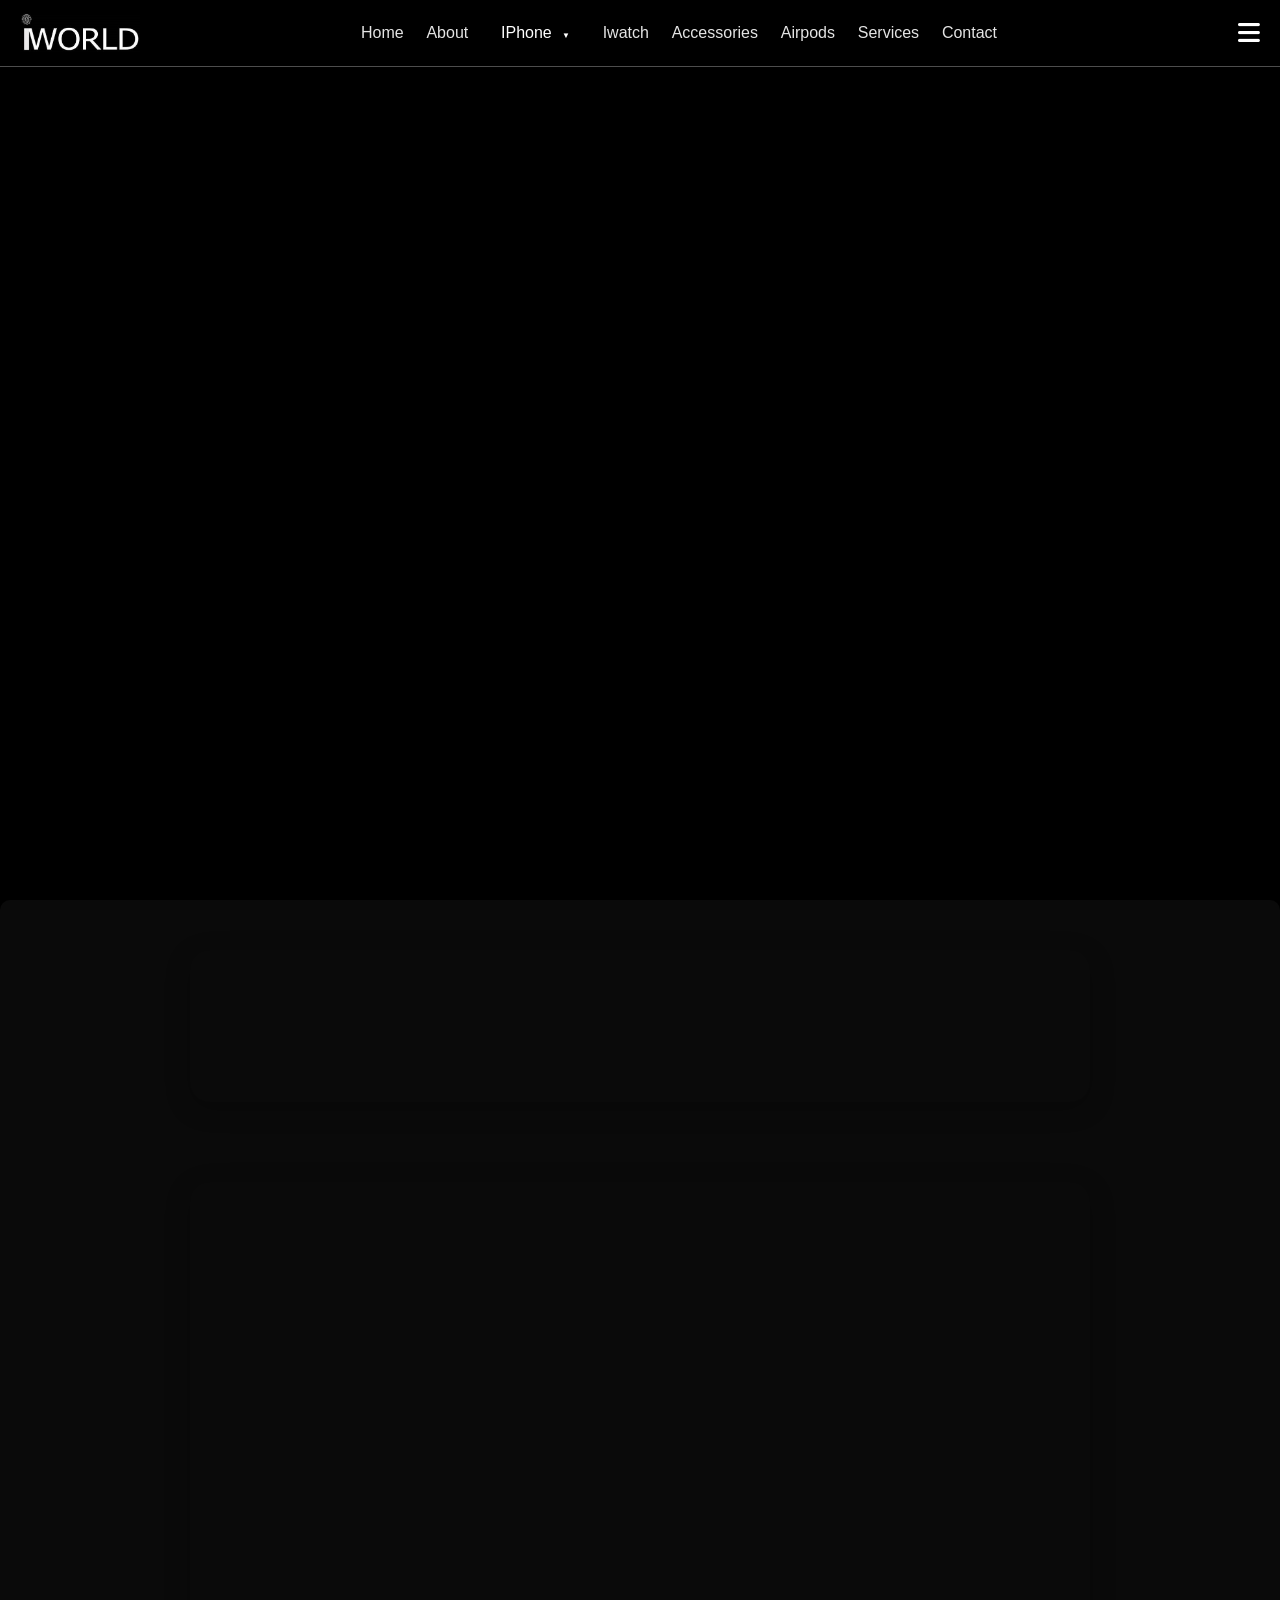
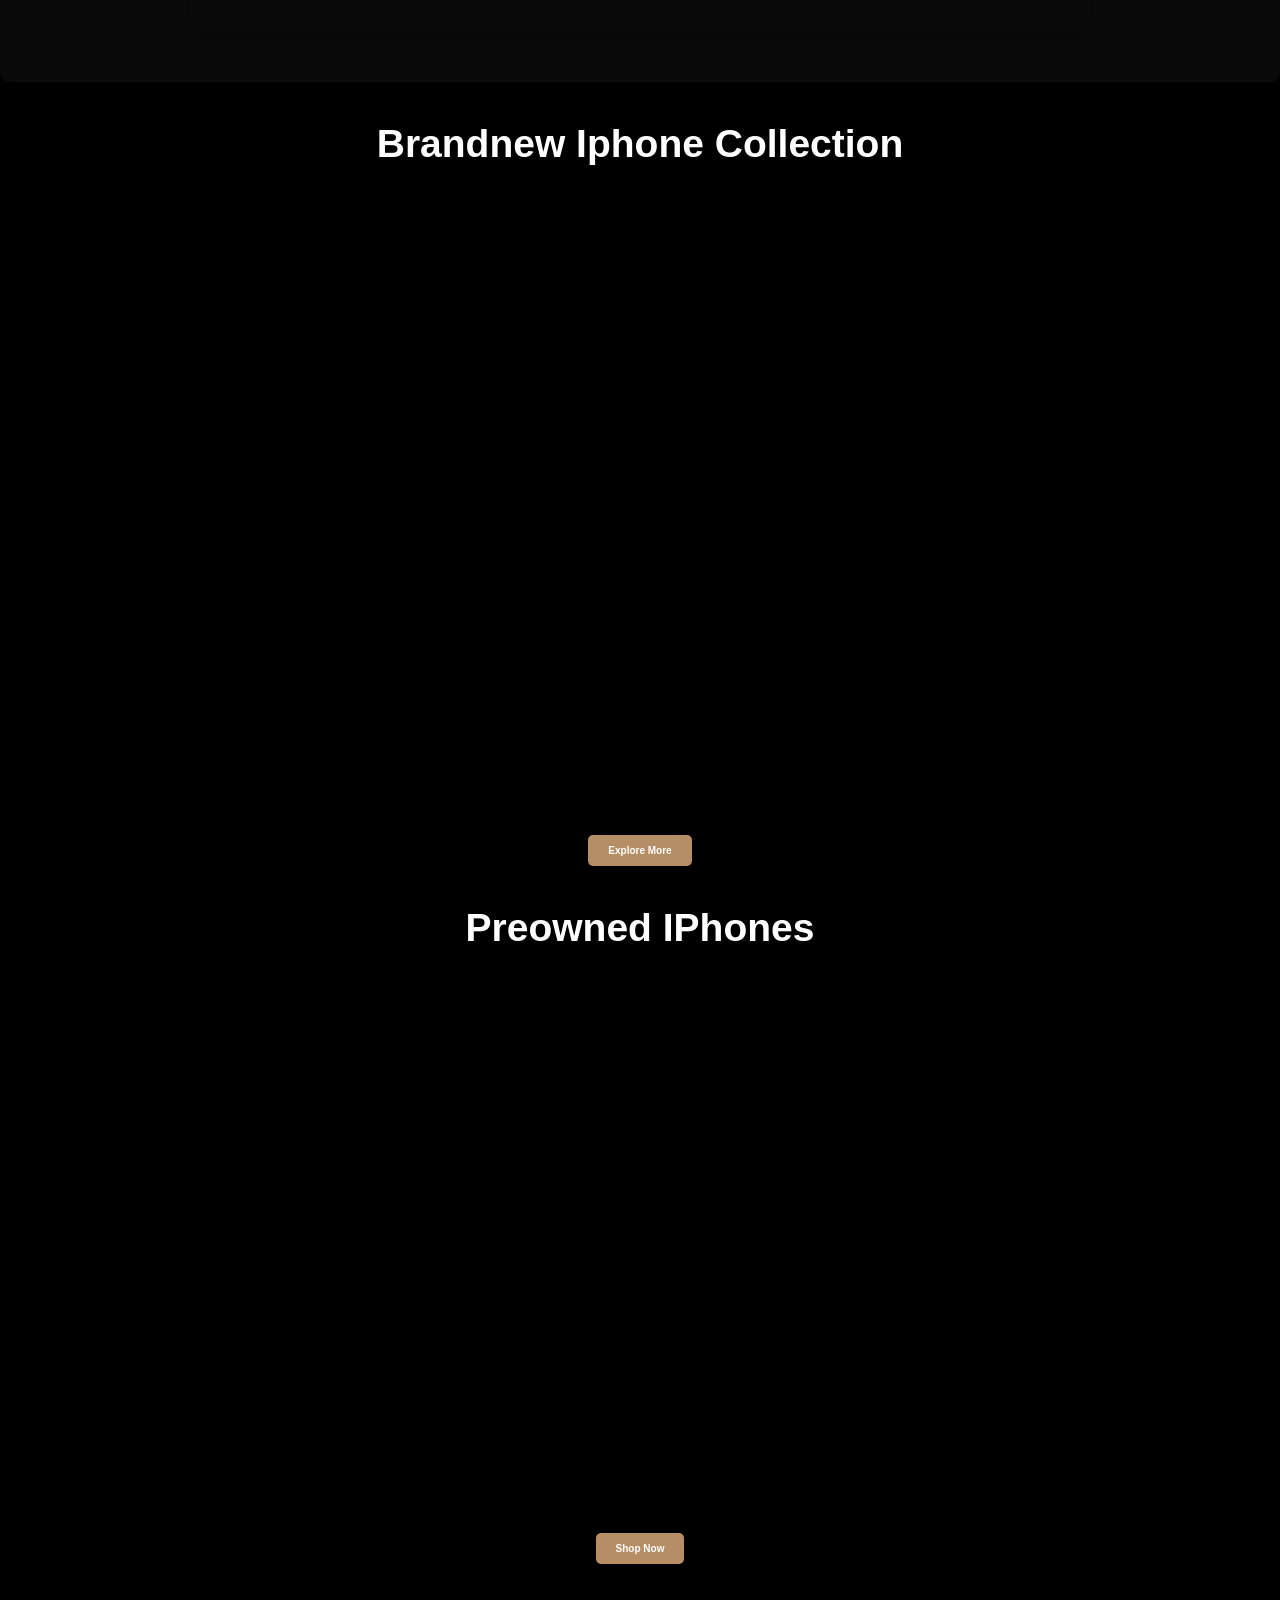
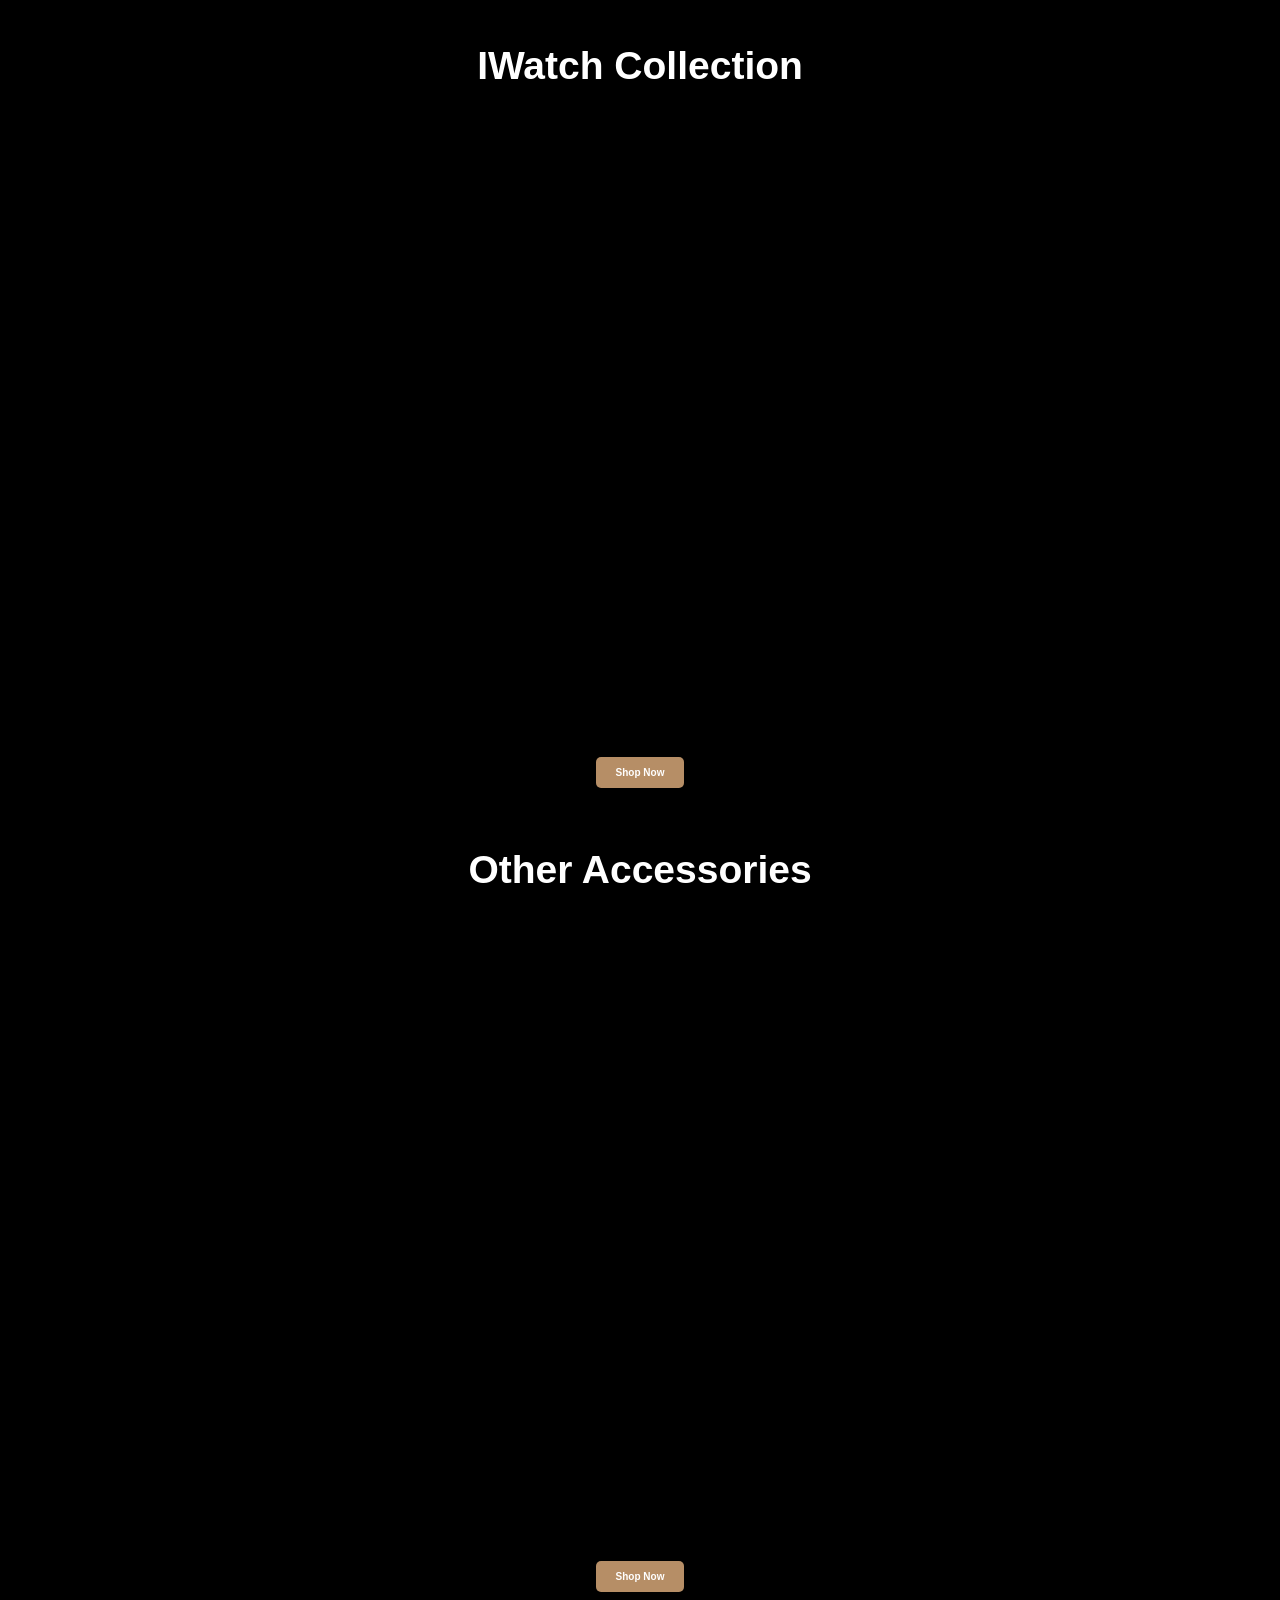
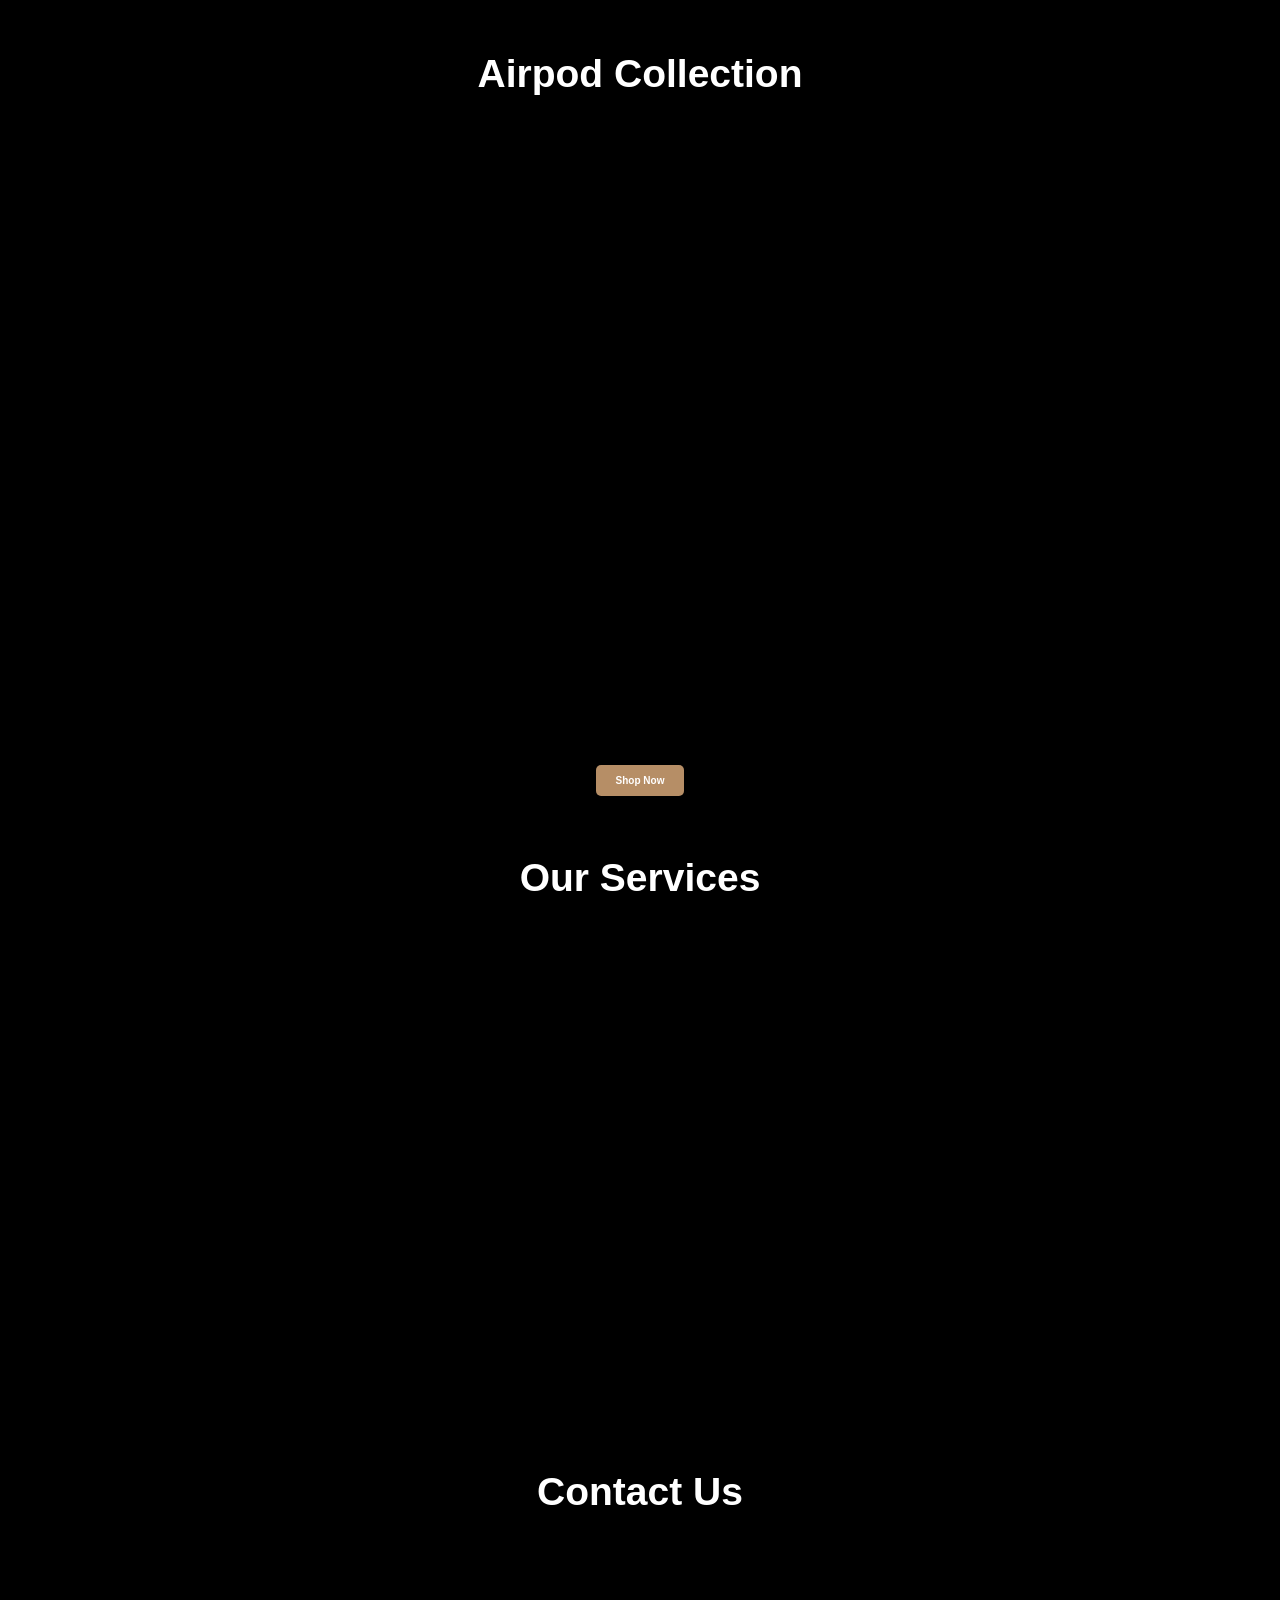
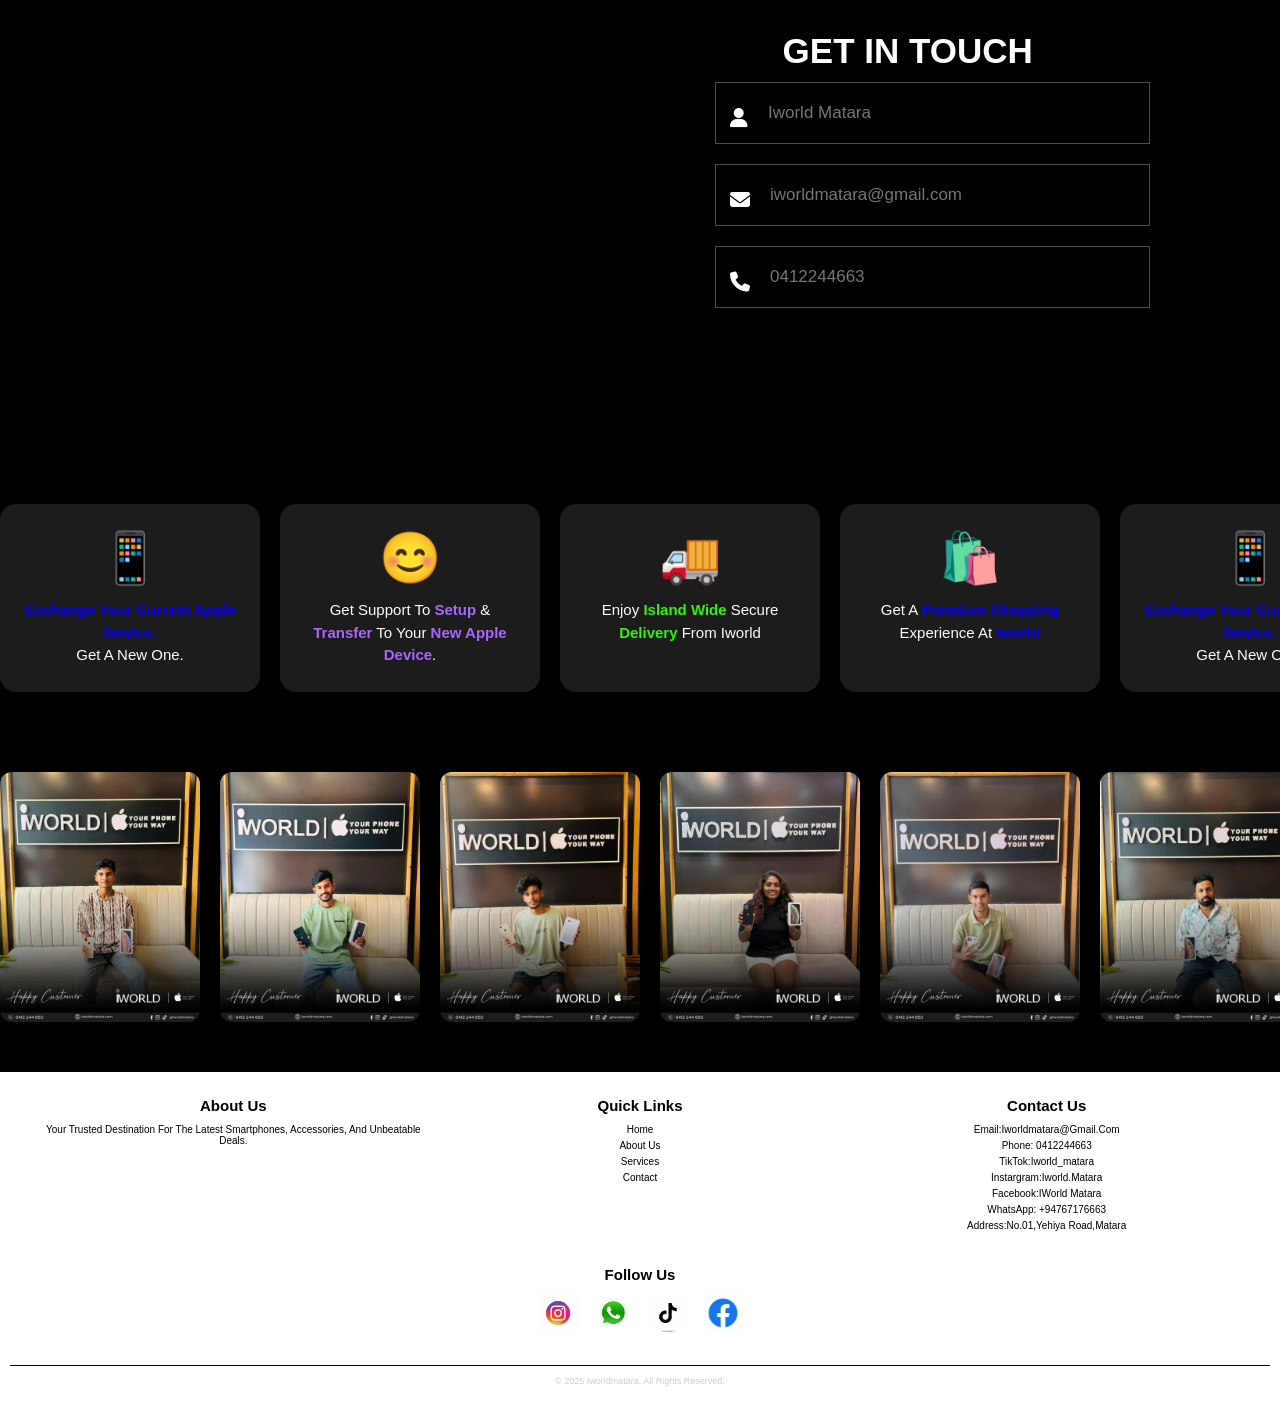
<file: index.html>
<!DOCTYPE html>
<html lang="en">

<head>
    <meta charset="UTF-8">
    <meta name="viewport" content="width=device-width, initial-scale=1.0">
    <title>I World</title>

    <!--font type link-->
    <link rel="stylesheet" href="https://cdnjs.cloudflare.com/ajax/libs/font-awesome/6.7.1/css/all.min.css">
    <!-- customer css file link-->
    <link rel="stylesheet" href="style.css">
     


    <!-- For Products Page -->
    <link rel="stylesheet" href="watch.css">

    <link rel="stylesheet" href="accessories.css">

    <link rel="stylesheet" href="preownediphones.css">

    

    <!-- For Products Page -->
    <link rel="stylesheet" href="Airpods.css">

    <link rel="stylesheet" href="services.css">

    <link rel="stylesheet" href="footer.css">

    <!-- For Products Page -->
    <link rel="stylesheet" href="contact.css">



     
     
      

     



</head>

<body>
    <!--header section starts-->
    <header class="header">
        <a href="#" class="logo">
            <img src="images/logo1.png" alt="">

        </a>
        <nav class="navbar">

            <a href="#Home">Home</a>
            <a href="#about">About</a>
            <div class="dropdown">
                <button>iPhone<span class="dropdown-arrow">  ▼</span></button>
                <div class="dropdown-content">
                    <a href="#iphone">Brand New</a> <!-- Link to the Brand New section within the same page -->
                   <a href="preowned.html#Preowned">Preowned</a>
<!-- Link to the Preowned section within the same page -->
                </div>
            <a href="#watch">iwatch</a>
            <a href="#Accesories">accessories</a>
            <a href="#Airpods">Airpods</a>
            <a href="#services">services</a>
            <a href="#contact">Contact</a>
            
            <ul> 


                

            

        </nav>
        <!-- 

        <div class="search-bar">
            <input type="text" id="searchInput" placeholder="Search products...">
            <button id="searchButton">Search</button>
            <div id="searchResults" class="search-results"></div>
        </div>
    -->

        <div class="icons">
            <div class="fas fa-bars" id="menu_btn"></div>
        </div>
















    </header>


    <!--home section start from here-->
    <section class="Home" id="Home">
        <video autoplay muted loop id="bg-video">
            <source src="images/Pink & Blue Futuristic Gaming Channel Youtube Intro (2).mp4" type="video/mp4">
            Your browser does not support the video tag.
        </video>

         
    
         

    </section> 
    
   
    <!--home section ends from here-->

    <!--about section start from here-->
   <section class="about" id="about">
     

    <!-- Video container -->
    <div class="video-container">
        <video autoplay muted loop playsinline>
            <source src="images/Black Grunge Company Linkedln Banner.mp4" type="video/mp4">
            Your browser does not support the video tag.
        </video>
    </div>

    <div class="video-container1">
        <video autoplay muted loop playsinline>
            <source src="images/Black White Minimalist Rounded Fashion Desktop Prototype.mp4" type="video/mp4">
            Your browser does not support the video tag.
        </video>
    </div>

    <!-- About us paragraph BELOW the video -->
     
</section>






    <!--about section end from here-->
    <!-- Product Section -->
<link rel="stylesheet" href="iphone.css">

<section class="iphone" id="iphone">
    <h1 class="sections-title">Brandnew Iphone Collection</h1>
    
       <div class="video-container2">
  <video autoplay muted loop playsinline>
    <source src="images/Purple Black Dynamic Galaxy Animated Group Project Presentation (5).mp4" type="video/mp4">
    Your browser does not support the video tag.
  </video>
     

</div>
<div class="video-btn">
  <a href="Explore.html" class="btn">Explore More</a>

</div>
 
  
<section class="preowned" id="preowned">
        <h1 class="sectionsss-title">Preowned<span> iPhones</span></h1>
        <div class="video-container2">
  <video autoplay muted loop playsinline>
    <source src="images/iphone1111.mp4" type="video/mp4">
    Your browser does not support the video tag.
  </video>
    </div>
    <!-- HTML -->
<a href="preowned.html" class="btn">Shop Now</a>

         
    </section>

       
    
 <!-- 

    <div class="productsss-grid">
        
        <div class="productsss-card">
            <img id="product-image-1" src="images/Openjourney (1320965619092422661).png" alt="Product 1">
            <h3>IPHONE 16 Pro Max</h3>
           
            <div class="color-options">
                <label>Available Colors:</label>
                <div class="color-range">
                     <span class="color-dot" style="background-color: #252525;" data-color="black" data-target="product-image-1"></span>
                    <span class="color-dot" style="background-color: #D2B48C;" data-color="gold" data-target="product-image-1"></span>
                    <span class="color-dot" style="background-color: #C0C0C0;" data-color="silver" data-target="product-image-1"></span>
                    <span class="color-dot" style="background-color: #F5F5F5;" data-color="white" data-target="product-image-1"></span>
                </div>
            </div>
            <p class="kk">Storage: 256GB, 512GB, 1TB</p>
            <p>Titanium design with larger 6.9-inch Super Retina XDR display</p>
        </div>

         
        <div class="productsss-card">
            <img id="product-image-2" src="images/iphone-black.jpg" alt="Product 2">
            <h3>IPHONE 16 Pro</h3>
             
            <div class="color-options">
                <label>Available Colors:</label>
                <div class="color-range">
                    <span class="color-dot" style="background-color: #252525;" data-color="black" data-target="product-image-2"></span>
                    <span class="color-dot" style="background-color: #D2B48C;" data-color="gold" data-target="product-image-2"></span>
                    <span class="color-dot" style="background-color: #C0C0C0;" data-color="silver" data-target="product-image-2"></span>
                    <span class="color-dot" style="background-color: #F5F5F5;" data-color="white" data-target="product-image-2"></span>
                </div>
            </div>
            <p>Storage: 128GB, 256GB, 512GB, 1TB</p>
            <p>Titanium design with larger 6.3-inch Super Retina XDR display</p>
        </div>

         
        <div class="productsss-card">
            <img id="product-image-3" src="images/Openjourney (1320965649878483033).png" alt="Product 3">
            <h3>IPHONE 16 Plus</h3>
             
            <div class="color-options">
                <label>Available Colors:</label>
                <div class="color-range">
                    <span class="color-dot" style="background-color: #000000;" data-color="black" data-target="product-image-3"></span>
                    <span class="color-dot" style="background-color: #FFC0CB;" data-color="pink" data-target="product-image-3"></span>
                    <span class="color-dot" style="background-color: #25b495;" data-color="green" data-target="product-image-3"></span>
                    <span class="color-dot" style="background-color: #FFFFFF;" data-color="white" data-target="product-image-3"></span>
                    <span class="color-dot" style="background-color: #100b38;" data-color="blue" data-target="product-image-3"></span>
                </div>
            </div>
            <p>Storage: 128GB, 256GB, 512GB</p>
            <p>6.7-inch aerospace-grade aluminum design with durable latest-generation</p>
        </div>

        
        <div class="productsss-card">
            <img id="product-image-4" src="images/Openjourney (1320965649878483033).png" alt="Product 4">
            <h3>IPHONE 16</h3>
         
            <div class="color-options">
                <label>Available Colors:</label>
                <div class="color-range">
                    <span class="color-dot" style="background-color: #000000;" data-color="black" data-target="product-image-4"></span>
                    <span class="color-dot" style="background-color: #FFC0CB;" data-color="pink" data-target="product-image-4"></span>
                    <span class="color-dot" style="background-color: #25b495;" data-color="green" data-target="product-image-4"></span>
                    <span class="color-dot" style="background-color: #FFFFFF;" data-color="white" data-target="product-image-4"></span>
                    <span class="color-dot" style="background-color: #100b38;" data-color="blue" data-target="product-image-4"></span>
                </div>
            </div>
            <p>Storage: 128GB, 256GB, 512GB</p>
            <p>6.1-inch aerospace-grade aluminum design with durable latest-generation</p>
        </div>

         
     
 

<script>
    // Add event listener to all color dots
    document.querySelectorAll('.color-dot').forEach(dot => {
        dot.addEventListener('click', function () {
            // Get the color and target image ID from the data attributes
            const color = this.getAttribute('data-color');
            const targetImageId = this.getAttribute('data-target');

            // Select the target product image
            const productImage = document.getElementById(targetImageId);

            // Change the image source based on the color
            const productPrefix = targetImageId === "product-image-1" || targetImageId === "product-image-2"
                ? "iphone"
                : "16pl";
            
                

            productImage.src = `images/${productPrefix}-${color}.jpg`;

            // Highlight the selected color dot
            const parentRange = this.parentElement;
            parentRange.querySelectorAll('.color-dot').forEach(d => d.classList.remove('selected'));
            this.classList.add('selected');
        });
    });
</script>

<div class="productsss-card">
    <img id="product-image-5" src="images/Openjourney (1320965740525785098).png" alt="Product 5">
    <h3>IPHONE 15 Pro Max</h3>
     
    <div class="color-options">
        <label>Available Colors:</label>
        <div class="color-range">
            <span class="color-dot" style="background-color: #000000;" data-color="black" data-target="product-image-5" onclick="changeImage('product-image-5', 'images/15pm-black.jpg')"></span>
            <span class="color-dot" style="background-color: #02041a;" data-color="blue" data-target="product-image-5" onclick="changeImage('product-image-5', 'images/15pm-blue.jpg')"></span>  
            <span class="color-dot" style="background-color: #C0C0C0;" data-color="silver" data-target="product-image-5" onclick="changeImage('product-image-5', 'images/15pm-silver.jpg')"></span>  
            <span class="color-dot" style="background-color: #F5F5F5;" data-color="white" data-target="product-image-5" onclick="changeImage('product-image-5', 'images/15pm-white.jpg')"></span>  
        </div>
        </div>
    
    <p>Storage:256GB,512GB,1TB</p>

</div>

<div class="productsss-card">
    <img id="product-image-6" src="images/Openjourney (1320966181150130266).png" alt="Product 6">
    <h3>IPHONE 15 Pro</h3>
  
    <div class="color-options">
        <label>Available Colors:</label>
        <div class="color-range">
            <span class="color-dot" style="background-color: #000000;" data-color="black" data-target="product-image-6" onclick="changeImage('product-image-6', 'images/15pm-black.jpg')"></span>
            <span class="color-dot" style="background-color: #02041a;" data-color="blue" data-target="product-image-6" onclick="changeImage('product-image-6', 'images/15pm-blue.jpg')"></span> 
            <span class="color-dot" style="background-color: #C0C0C0;" data-color="silver" data-target="product-image-6" onclick="changeImage('product-image-6', 'images/15pm-silver.jpg')"></span> 
            <span class="color-dot" style="background-color: #F5F5F5;" data-color="white" data-target="product-image-6" onclick="changeImage('product-image-6', 'images/15pm-white.jpg')"></span> 
    
        </div>
    </div>
    <p>128GB,256GB,512GB,1TB</p>
     
    

</div>

<div class="productsss-card">
    <img id="product-image-7" src="images/Openjourney (1320963507990167673).png" alt="Product 7">
    <h3>IPHONE 15 plus</h3>
   
    <div class="color-options">
        <label>Available Colors:</label>
        <div class="color-range">
            <span class="color-dot" style="background-color: #000000;" data-color="black" data-target="product-image-7" onclick="changeImage('product-image-7', 'images/15pl-black.jpg')"></span></span>  
            <span class="color-dot" style="background-color: #04043f;" data-color="blue" data-target="product-image-7" onclick="changeImage('product-image-7', 'images/15pl-blue.jpg')"></span> 
            <span class="color-dot" style="background-color: #102010;" data-color="green" data-target="product-image-7" onclick="changeImage('product-image-7', 'images/15pl-green.jpg')"></span>  
            <span class="color-dot" style="background-color: #f0c14b;" data-color="yellow" data-target="product-image-7" onclick="changeImage('product-image-7', 'images/15plll-yellow.jpg')"></span>  
            <span class="color-dot" style="background-color: #FFC0CB;" data-color="white" data-target="product-image-7" onclick="changeImage('product-image-7', 'images/15pl-white.jpg')"></span>  
            
        </div>
    </div>
    <p>Storage:128GB,256GB,512GB</p>
    <P>6.7-inch durable color-infused glass and aluminum design footnote ◊ with Ceramic Shield front
    </P>



</div>

<div class="productsss-card">
    <img id="product-image-8" src="images/Openjourney (1320966304923910199).png" alt="Product 8">
    <h3>IPHONE 15 </h3>
     
    <div class="color-options">
        <label>Available Colors:</label>
        <div class="color-range">
            <span class="color-dot" style="background-color: #000000;" data-color="black" data-target="product-image-8" onclick="changeImage('product-image-8', 'images/15pl-black.jpg')"></span></span>  
            <span class="color-dot" style="background-color: #04043f;" data-color="blue" data-target="product-image-8" onclick="changeImage('product-image-8', 'images/15pl-blue.jpg')"></span>  
            <span class="color-dot" style="background-color: #102010;" data-color="green" data-target="product-image-8" onclick="changeImage('product-image-8', 'images/15pl-green.jpg')"></span>  
            <span class="color-dot" style="background-color: #f0c14b;" data-color="yellow" data-target="product-image-8" onclick="changeImage('product-image-8', 'images/15plll-yellow.jpg')"></span>  
            <span class="color-dot" style="background-color: #FFC0CB;" data-color="white" data-target="product-image-8" onclick="changeImage('product-image-8', 'images/15pl-white.jpg')"></span>  
        </div>
    </div>
    <p>Storage:128GB,256GB,512GB</p>
    <P>6.1-inch durable color-infused glass and aluminum design footnote ◊ with Ceramic Shield front
    </P>
 


</div>

<div class="productsss-card">
    <img id="product-image-9" src="images/Openjourney (1320966361362731039).png" alt="Product 8">
    <h3>IPHONE 14 plus </h3>
 
    <div class="color-options">
        <label>Available Colors:</label>
        <div class="color-range">
            <span class="color-dot" style="background-color:#2b1b4e;" data-color="purple" data-target="product-image-9" onclick="changeImage('product-image-9', 'images/14pl-purple.jpg')"></span>  
            <span class="color-dot" style="background-color: #FF0000;" data-color="red" data-target="product-image-9" onclick="changeImage('product-image-9', 'images/14pl-red.jpg')"></span>  
            <span class="color-dot" style="background-color: #0b0a2c;" data-color="blue" data-target="product-image-9" onclick="changeImage('product-image-9', 'images/14pl-blue.jpg')"></span>  
            <span class="color-dot" style="background-color: #f0c14b;" data-color="yellow" data-target="product-image-9" onclick="changeImage('product-image-9', 'images/14pl-yellow.jpg')"></span>  
            <span class="color-dot" style="background-color: #726f6f;" data-color="white" data-target="product-image-9" onclick="changeImage('product-image-9', 'images/14pl-white.jpg')"></span>  
             
        </div>
    </div>
    <p>Storage:128GB,256GB,512GB</p>
    <P>6.7-inch durable design footnote ¹ with Ceramic Shield and water and dust resistance.
    </P>



</div>
<div class="productsss-card">
    <img id="product-image-10" src="images/Openjourney (1320966361362731039).png" alt="Product 8">
    <h3>IPHONE 14 </h3>
     
    <div class="color-options">
        <label>Available Colors:</label>
        <div class="color-range">
            <span class="color-dot" style="background-color:#2b1b4e;" data-color="purple" data-target="product-image-10" onclick="changeImage('product-image-10', 'images/14pl-purple.jpg')"></span>  
            <span class="color-dot" style="background-color: #FF0000;" data-color="red" data-target="product-image-10" onclick="changeImage('product-image-10', 'images/14pl-red.jpg')"></span>  
            <span class="color-dot" style="background-color: #0b0a2c;" data-color="blue" data-target="product-image-10" onclick="changeImage('product-image-10', 'images/14pl-blue.jpg')"></span> 
            <span class="color-dot" style="background-color: #f0c14b;" data-color="yellow" data-target="product-image-10" onclick="changeImage('product-image-10', 'images/14pl-yellow.jpg')"></span>  
            <span class="color-dot" style="background-color: #726f6f;" data-color="white" data-target="product-image-10" onclick="changeImage('product-image-10', 'images/14pl-white.jpg')"></span>  
        </div>
    </div>
    <p>Storage:128GB,256GB,512GB,1TB</p>
    <P>6.7-inch durable design footnote ¹ with Ceramic Shield and water and dust resistance.
    </P>



</div>

 
<div class="productsss-card">
    <img id="product-image-11" src="images/12pm-pink.jpg" alt="Product 8">
    <h3>IPHONE 14 pro Max</h3>
    <p>LKR 249,900.00-LKR 459,900.00<span class="old-price"></span></p>
    <div class="color-options">
        <label>Available Colors:</label>
        <div class="color-range">
            <span class="color-dot" style="background-color:#320a3a;" data-color="blue" data-target="product-image-11" onclick="changeImage('product-image-11', 'images/12pm-blue.jpg')"></span> 
            <span class="color-dot" style="background-color: #747474;" data-color="white" data-target="product-image-11" onclick="changeImage('product-image-11', 'images/12pm-white.jpg')"></span>  
            <span class="color-dot" style="background-color: #000000;" data-color="black" data-target="product-image-11" onclick="changeImage('product-image-11', 'images/12pm-black.jpg')"></span>  
            <span class="color-dot" style="background-color: #f0c14b;" data-color="pink" data-target="product-image-11" onclick="changeImage('product-image-11', 'images/12pm-pink.jpg')"></span>  
        </div>
    </div>
    <p>Storage:128GB,256GB,512GB,1TB</p>
    <P>6.7-inch durable design footnote ¹ with Ceramic Shield and water and dust resistance.
    </P>



</div>


<div class="productsss-card">
    <img id="product-image-12" src="images/12pm-pink.jpg" alt="Product 9">
    <h3>IPHONE 14 max  </h3>
    <p>LKR 189,900.00-409,900.00<span class="old-price"></span></p>
    <div class="color-options">
        <label>Available Colors:</label>
        <div class="color-range">
            
            <span class="color-dot" style="background-color:#320a3a;" data-color="blue" data-target="product-image-12" onclick="changeImage('product-image-12', 'images/12pm-blue.jpg')"></span> 
            <span class="color-dot" style="background-color: #747474;" data-color="white" data-target="product-image-12" onclick="changeImage('product-image-12', 'images/12pm-white.jpg')"></span> 
            <span class="color-dot" style="background-color: #000000;" data-color="black" data-target="product-image-12" onclick="changeImage('product-image-12', 'images/12pm-black.jpg')"></span> 
            <span class="color-dot" style="background-color: #f0c14b;" data-color="pink" data-target="product-image-12" onclick="changeImage('product-image-12', 'images/12pm-pink.jpg')"></span> 
        </div>
    </div>
    <p>Storage:128GB,256GB,512GB</p>
    <P>6.1-inch durable design footnote 1 with Ceramic Shield and water and dust resistance</P>

    

</div>
<div class="productsss-card">
    <img id="product-image-13"src="images/pngimg.com_-_iphone_13_PNG29.png" alt="Product 10">
    <h3>IPHONE 13 Pro Max  </h3>
    <p>LKR 159,900.00-224,900.00<span class="old-price"></span></p>
    <div class="color-options">
        <label>Available Colors:</label>
        <div class="color-range">
            <span class="color-dot" style="background-color:#F5F5DC;" data-color="white" data-target="product-image-13" onclick="changeImage('product-image-13', 'images/13pm-white.png')"></span> 
            <span class="color-dot" style="background-color: #0000FF;" data-color="blue" data-target="product-image-13" onclick="changeImage('product-image-13', 'images/13pm-blue.png')"></span> 
            <span class="color-dot" style="background-color:#fa95dc;" data-color="pink" data-target="product-image-13" onclick="changeImage('product-image-13', 'images/13pm-pink.png')"></span> 
            <span class="color-dot" style="background-color: #121212;" data-color="black" data-target="product-image-13" onclick="changeImage('product-image-13', 'images/13pm-black.png')"></span> 
            <span class="color-dot" style="background-color: #125a16;" data-color="green" data-target="product-image-13" onclick="changeImage('product-image-13', 'images/13pm-green.png')"></span> 
        </div>
    </div>
    <p>Storage:128GB,256GB,512GB</p>
     


</div>
<div class="productsss-card">
    <img id="product-image-14" src="images/pngimg.com_-_iphone_12_PNG3.png" alt="Product 9">
    <h3>IPHONE 13 Pro </h3>
    <p>LKR 159,900.00-224,900.00<span class="old-price"></span></p>
    <div class="color-options">
        <label>Available Colors:</label>
        <div class="color-range">
            <span class="color-dot" style="background-color:#F5F5DC;" data-color="white" data-target="product-image-14" onclick="changeImage('product-image-14', 'images/13pm-white.png')"></span>  
            <span class="color-dot" style="background-color: #0000FF;" data-color="blue" data-target="product-image-14" onclick="changeImage('product-image-14', 'images/13pm-blue.png')"></span>  
            <span class="color-dot" style="background-color:#fa95dc;" data-color="pink" data-target="product-image-14" onclick="changeImage('product-image-14', 'images/13pm-pink.png')"></span> 
            <span class="color-dot" style="background-color: #121212;" data-color="black" data-target="product-image-14" onclick="changeImage('product-image-14', 'images/13pm-black.png')"></span> 
            <span class="color-dot" style="background-color: #125a16;" data-color="green" data-target="product-image-14" onclick="changeImage('product-image-14', 'images/13pm-green.png')"></span> 
        </div>
    </div>
    <p>Storage:128GB,256GB,512GB</p>
    
 

</div>
-->
<!-- 
<div class="productsss-card">
    <img id="product-image-15" src="images/Openjourney (1320966687201169409).png" alt="Product 9">
    <h3>IPHONE 13  </h3>
  
    <div class="color-options">
        <label>Available Colors:</label>
        <div class="color-range">
            <span class="color-dot" style="background-color:#F5F5DC;" data-color="white" data-target="product-image-15" onclick="changeImage('product-image-15', 'images/13-white.jpg')"></span>  
            <span class="color-dot" style="background-color: #f183c7;" data-color="pink" data-target="product-image-15" onclick="changeImage('product-image-15', 'images/13-pink.jpg')"></span>  
            <span class="color-dot" style="background-color:#000000;" data-color="black" data-target="product-image-15" onclick="changeImage('product-image-15', 'images/13-black.jpg')"></span>  
            <span class="color-dot" style="background-color: #FF0000;" data-color="red" data-target="product-image-15" onclick="changeImage('product-image-15', 'images/13-red.jpg')"></span>  
             
        </div>
    </div>
    <p>Storage:128GB,256GB,512GB</p>
  


</div>

<div class="productsss-card">
    <img id="product-image-16" src="images/Openjourney (1320966709665988649).png" alt="Product 9">
    <h3>IPHONE 12 Pro Max  </h3>
   
    <div class="color-options">
        <label>Available Colors:</label>
        <div class="color-range">
            <span class="color-dot" style="background-color:#F5F5DC;" data-color="white" data-target="product-image-16" onclick="changeImage('product-image-16', 'images/12pm-white.jpg')"></span>  
            <span class="color-dot" style="background-color: #0000FF;"  data-color="blue" data-target="product-image-16" onclick="changeImage('product-image-16', 'images/12pm-blue.jpg')"></span>  
            <span class="color-dot" style="background-color:#f579cc;"  data-color="pink" data-target="product-image-16" onclick="changeImage('product-image-16', 'images/12pm-pink.jpg')"></span>  
            <span class="color-dot" style="background-color: #000000;"  data-color="black" data-target="product-image-16" onclick="changeImage('product-image-16', 'images/12pm-black.jpg')"></span> 
           
        </div>
    </div>
    <p>Storage:128GB,256GB,512GB</p>
     

</div>
<div class="productsss-card">
    <img id="product-image-17" src="images/pngimg.com_-_iphone_12_PNG3.png" alt="Product 11">
    <span class="hot-label">Hot Selling</span>
    <h3>IPHONE 12 Pro   </h3>
  
    <div class="color-options">
        <label>Available Colors:</label>
        <div class="color-range">
            <span class="color-dot" style="background-color:#F5F5DC;" data-color="white" data-target="product-image-17" onclick="changeImage('product-image-17', 'images/12pm-white.jpg')"></span>  
            <span class="color-dot" style="background-color: #0000FF;"  data-color="blue" data-target="product-image-17" onclick="changeImage('product-image-17', 'images/12pm-blue.jpg')"></span>  
            <span class="color-dot" style="background-color:#f579cc;"  data-color="pink" data-target="product-image-17" onclick="changeImage('product-image-17', 'images/12pm-pink.jpg')"></span>  
            <span class="color-dot" style="background-color: #000000;"  data-color="black" data-target="product-image-17" onclick="changeImage('product-image-17', 'images/12pm-black.jpg')"></span> 
        </div>
    </div>
    <p>Storage:128GB,256GB,512GB</p>
    

</div>

<div class="productsss-card">
    <img id="product-image-18" src="images/Openjourney (1320967291814412329).png" alt="Product 12">
    <span class="hot-label">Hot Selling</span>
    <h3>IPHONE 12   </h3>
    
    <div class="color-options">
        <label>Available Colors:</label>
        <div class="color-range">
            <span class="color-dot" style="background-color:#F5F5DC;"  data-color="white" data-target="product-image-18" onclick="changeImage('product-image-18', 'images/12-white.jpg')"></span>  
            <span class="color-dot" style="background-color: #0000FF;"  data-color="blue" data-target="product-image-18" onclick="changeImage('product-image-18', 'images/12-blue.jpg')"></span>  
            <span class="color-dot" style="background-color: #FF0000;"  data-color="red" data-target="product-image-18" onclick="changeImage('product-image-18', 'images/12-red.jpg')"></span>  
            <span class="color-dot" style="background-color: #47b650;"  data-color="greem" data-target="product-image-18" onclick="changeImage('product-image-18', 'images/12-green.jpg')"></span>  
    
        </div>
    </div>
    <p>Storage:128GB,256GB,512GB</p>
   


</div>

<div class="productsss-card">
    <img id="product-image-19" src="images/pngimg.com_-_iphone_13_PNG29.png" alt="Product 13">
    <h3>IPHONE 11 Pro Max   </h3>
 
    <div class="color-options">
        <label>Available Colors:</label>
        <div class="color-range">
            <span class="color-dot" style="background-color:#F5F5DC;" data-color="white" data-target="product-image-19" onclick="changeImage('product-image-19', 'images/11pm-white.jpg')"></span>  
            <span class="color-dot" style="background-color: #eb64cd;"  data-color="pink" data-target="product-image-19" onclick="changeImage('product-image-19', 'images/11pm-pink.jpg')" ></span>  
            <span class="color-dot" style="background-color:#616161;"  data-color="grey" data-target="product-image-19" onclick="changeImage('product-image-19', 'images/11pm-grey.jpg')"></span>  
            <span class="color-dot" style="background-color: #1e4607;"  data-color="green" data-target="product-image-19" onclick="changeImage('product-image-19', 'images/11pm-green.jpg')"></span> 
             
        </div>
    </div>
    <p>Storage:64GB,128GB</p>
   


</div>

<div class="productsss-card">
    <img id="product-image-20"src="images/pngimg.com_-_iphone_13_PNG29.png" alt="Product 14">
    <span class="hot-label">Hot Selling</span>
    <h3>IPHONE 11 Pro</h3>
 
    <div class="color-options">
        <label>Available Colors:</label>
        <div class="color-range">
            <span class="color-dot" style="background-color:#F5F5DC;" data-color="white" data-target="product-image-20" onclick="changeImage('product-image-20', 'images/11pm-white.jpg')"></span>  
            <span class="color-dot" style="background-color: #eb64cd;"  data-color="pink" data-target="product-image-20" onclick="changeImage('product-image-20', 'images/11pm-pink.jpg')" ></span>   
            <span class="color-dot" style="background-color:#616161;"  data-color="grey" data-target="product-image-20" onclick="changeImage('product-image-20', 'images/11pm-grey.jpg')"></span>  
            <span class="color-dot" style="background-color: #1e4607;"  data-color="green" data-target="product-image-20" onclick="changeImage('product-image-20', 'images/11pm-green.jpg')"></span> 
        </div>
    </div>
    <p>Storage:64GB,128GB</p>
  


</div>
<div class="productsss-card">
    <img id="product-image-21" src="images/Openjourney (1320967357836820512).png" alt="Product 14">
    <span class="hot-label">Hot Selling</span>
    <h3>IPHONE 11 </h3>
 
    <div class="color-options">
        <label>Available Colors:</label>
        <div class="color-range">
            <span class="color-dot" style="background-color:#F5F5DC;"  data-color="white" data-target="product-image-21" onclick="changeImage('product-image-21', 'images/12-white.jpg')"></span> 
            <span class="color-dot" style="background-color: #0000FF;"  data-color="blue" data-target="product-image-21" onclick="changeImage('product-image-21', 'images/12-blue.jpg')"></span>  
            <span class="color-dot" style="background-color:#A285E0;"  data-color="purple" data-target="product-image-21" onclick="changeImage('product-image-21', 'images/12-purple.jpg')"></span>  
            <span class="color-dot" style="background-color: #FF0000;"  data-color="red" data-target="product-image-21" onclick="changeImage('product-image-21', 'images/12-red.jpg')"></span>  
            <span class="color-dot" style="background-color: #47b650;"  data-color="greem" data-target="product-image-21" onclick="changeImage('product-image-21', 'images/12-green.jpg')"></span>  
    
        </div>
    </div>
    <p>Storage:64GB,128GB</p>
     


</div>






<script>
    function changeImage(targetId, imageUrl) {
        // Find the target image by ID and update its source
        document.getElementById(targetId).src = imageUrl;
    }
</script>

  

-->
             

 
           
           
</section>

 


    <!--i watch collection-->
    <section class="watch" id="watch">
        <h1 class="sectionsss-title">IWatch<span> Collection</span></h1>
        <div class="video-container2">
        <video autoplay muted loop playsinline>
            <source src="images/Purple Black Dynamic Galaxy Animated Group Project Presentation (3).mp4" type="video/mp4">
            Your browser does not support the video tag.
        </video>
    </div>
    <!-- HTML -->
<a href="shop.html" class="btn">Shop Now</a>

         
    </section>

     
        <!--ASSCORIES SECTION-->
        <section class="accessories" id="Accesories">
              
              

            <h1 class="sections-title">Other <span>Accessories</span></h1>
             <div class="video-container2">
        <video autoplay muted loop playsinline>
            <source src="images/Green and Beige Minimalist Skincare Product Presentation.mp4" type="video/mp4">
            Your browser does not support the video tag.
        </video>
        
    </div>
      <a href="shopAS.html" class="btn">Shop Now</a>
    
        </section>


    <!--airpods serios-->
    
    <section class="Airpods" id="Airpods">
         
        <h1 class="sections-title">Airpod <span>Collection</span></h1>

 <div class="video-container2">
        <video autoplay muted loop playsinline>
            <source src="images/Purple Black Dynamic Galaxy Animated Group Project Presentation (1).mp4" type="video/mp4">
            Your browser does not support the video tag.
        </video>
    </div>

    <a href="shopss.html" class="btn">Shop Now</a>
  


        
    </section>

    <!--our serives section-->
     


<script src="script.js"></script>
</section>

 
    <section class="services" id="services">
        
        <h1 class="sections-title">Our <span>Services</span></h1>
         <div class="video-container1">
        <video autoplay muted loop playsinline>
            <source src="images/Green Modern Hardware Technology Presentation (1).mp4" type="video/mp4">
            Your browser does not support the video tag.
        </video>
    </div>
    </section>
    <script>
        function goToIphoneRepair() {
            window.location.href = "iprepair.html";
        }
    </script>

<script>
    function goTophoneRepair() {
        window.location.href = "prepair.html";
    }
</script>

<script>
    function goToWatchRepair() {
        window.location.href = "iwrepair.html";
    }
</script>

<script>
    function goToOtherRepair() {
        window.location.href = "otrepair.html";
    }
</script>

    <section class="contact" id="contact">
        <h1 class="sections-title"><span>Contact</span> Us</h1>
        <div class="row">
            <iframe class="map"
                src="https://www.google.com/maps/embed?pb=!1m18!1m12!1m3!1d3968.3308401595114!2d80.53899347407626!3d5.949067794035458!2m3!1f0!2f0!3f0!3m2!1i1024!2i768!4f13.1!3m3!1m2!1s0x3ae13f2b638438eb%3A0x4e939112171fd96b!2siWorld%20Matara!5e0!3m2!1sen!2slk!4v1733153349307!5m2!1sen!2slk"
                width="600" height="450" style="border:0;" allowfullscreen="" loading="lazy"
                referrerpolicy="no-referrer-when-downgrade"></iframe>
            <form action="">
                <h3>get in Touch</h3>
                <br>
                <div class="inputBox">
                    <span class="fas fa-user"></span>
                    <input type="text" placeholder="Iworld Matara">
                </div>
                <div class="inputBox">
                    <span class="fas fa-envelope"></span>
                    <input type="email" placeholder="iworldmatara@gmail.com">
                </div>
                <div class="inputBox">
                    <span class="fas fa-phone"></span>
                    <input type="number" placeholder="0412244663">
                </div>


                 



            </form>
        </div>


    </section>

     <!-- ===== Features Section ===== -->
<!-- ===== Features Scrolling Section ===== -->
<section class="features-scroll">
  <div class="features-track">
    <div class="feature-box">
      <div class="icon">📱</div>
      <p><span class="blue">Exchange your current Apple device.</span><br>Get a new one.</p>
    </div>

    <div class="feature-box">
      <div class="icon">😊</div>
      <p>Get support to <span class="purple">setup</span> & <span class="purple">transfer</span> to your <span class="purple">New Apple Device</span>.</p>
    </div>

    <div class="feature-box">
      <div class="icon">🚚</div>
      <p>Enjoy <span class="green">Island wide</span> secure <span class="green">Delivery</span> from iworld</p>
    </div>

    <div class="feature-box">
      <div class="icon">🛍️</div>
      <p>Get a <span class="blue">Premium shopping</span> experience at <span class="blue">iworld</span></p>
    </div>

    <!-- duplicate for infinite loop -->
    <div class="feature-box">
      <div class="icon">📱</div>
      <p><span class="blue">Exchange your current Apple device.</span><br>Get a new one.</p>
    </div>
    <div class="feature-box">
      <div class="icon">😊</div>
      <p>Get support to <span class="purple">setup</span> & <span class="purple">transfer</span> to your <span class="purple">New Apple Device</span>.</p>
    </div>
  </div>
</section>

<style>
/* ===== Scrolling Features ===== */
.features-scroll {
  overflow: hidden;
  margin: 40px 0;
  background: #000000; /* light gray background like Apple */
  padding: 20px 0;
}

.features-track {
  display: flex;
  gap: 20px;
  animation: scrollFeatures 25s linear infinite;
}

.feature-box {
  min-width: 260px;
  background: #1d1c1c;
  padding: 25px 20px;
  border-radius: 16px;
  box-shadow: 0 2px 8px rgba(53, 52, 52, 0.08);
  font-family: "SF Pro Display", "Helvetica Neue", Arial, sans-serif;
  font-size: larger;
    color: #fff;
  text-align: center;
  transition: transform 0.3s ease;
}

.feature-box:hover {
  transform: translateY(-6px);
  box-shadow: 0 6px 18px rgba(240, 239, 239, 0.12);
}

.feature-box .icon {
  font-size: 5rem;
  margin-bottom: 12px;
}

.feature-box p {
  font-size: 1.5rem;
  line-height: 1.5;
  color: #fdfdfd;
}

/* Colored keywords */
.blue { color: #0400ff; font-weight: 600; }
.purple { color: #a967ff; font-weight: 600; }
.green { color: #37f109; font-weight: 600; }

/* Animation */
@keyframes scrollFeatures {
  0% { transform: translateX(0); }
  100% { transform: translateX(-50%); }
}
</style>


<!-- ===== Customer Reviews Slider ===== -->
<section class="reviews">
  <div class="reviews-track">
    <img src="images/i4.jpeg" alt="Customer Review 1">
    <img src="images/i5.jpeg" alt="Customer Review 2">
    <img src="images/i6.jpeg" alt="Customer Review 3">
    <img src="images/i7.jpeg" alt="Customer Review 4">
    <img src="images/i8.jpeg" alt="Customer Review 5">
    <img src="images/i9.jpeg" alt="Customer Review 5">
    <img src="images/i10.jpeg" alt="Customer Review 5">
    <img src="images/i11.jpeg" alt="Customer Review 5">
    <img src="images/i12.jpeg" alt="Customer Review 5">


  </div>
</section>

<style>
/* Features Section */
 

 
/* Reviews Section */
.reviews {
  overflow: hidden;
  margin: 30px 0;
  background: #000000;
  padding: 20px 0;
}

.reviews-track {
  display: flex;
  gap: 20px;
  animation: scrollReviews 20s linear infinite;
}

.reviews img {
  width: 200px;
  height: auto;
  border-radius: 12px;
  box-shadow: 0 6px 15px rgba(0,0,0,0.1);
}

/* Animation */
@keyframes scrollReviews {
  0% { transform: translateX(0); }
  100% { transform: translateX(-50%); }
}
</style>



<!--footer-->
<footer class="footer">
    <div class="footer-container">
        <div class="footer-section">
            <h3>About Us</h3>
            <p>Your trusted destination for the latest smartphones, accessories, and unbeatable deals.</p>
        </div>
        <div class="footer-section">
            <h3>Quick Links</h3>
            <ul>
                <li><a href="#home">Home</a></li>
                <li><a href="#about">About Us</a></li>
                <li><a href="#services">Services</a></li>
                <li><a href="#contact">Contact</a></li>
            </ul>
        </div>
        <div class="footer-section">
            <h3>Contact Us</h3>
            <p>Email:<a href="mailto:iworldmatara@gmail.com">iworldmatara@gmail.com</a></p>
            <p>Phone: <a href="tel:+940412244663">0412244663</a></p>
            <p>TikTok:<a href="https://www.tiktok.com/@iworld_matara?_t=ZS-8sVL3kq4VGL&_r=1" target="_blank">iworld_matara</a></p>
            <p>Instargram:<a href="https://www.instagram.com/iworld.matara?igsh=MWJxNGdta3YyeDZkMg==" target="_blank">iworld.Matara</a></p>
            <p>Facebook:<a href="https://www.facebook.com/iworldmatara/" target="_blank">iWorld Matara</a></p>
            <p>WhatsApp: <a href="https://wa.me/94767176663" target="_blank">+94767176663</a></p>
            <p>address:No.01,Yehiya Road,Matara</p>
        </div>
    
        <div class="footer-section">
            <h3>Follow Us</h3>
            <div class="social-links">
                <a href="https://www.instagram.com/iworld.matara?igsh=MWJxNGdta3YyeDZkMg==" target="_blank" class="social-icon instagram">
                    <img src="images/instagram-icon.jpeg" alt="Instagram">
                </a>
                <a href="https://wa.me/94767176663" target="_blank" class="social-icon whatsapp">
                    <img src="images/whatsapp-icon.png" alt="WhatsApp">
                </a>
                <a href="https://www.tiktok.com/@iworld_matara?_t=ZS-8sVL3kq4VGL&_r=1" target="_blank" class="social-icon  tiktok">
                    <img src="images/tiktok.jpeg" alt="Facebook">
                </a>

                <a href="https://www.facebook.com/iworldmatara/" target="_blank" class="social-icon  tiktok">
                    <img src="images/facebook.jpeg" alt="Facebook">
                </a>
            </div>
        </div>
    </div>

        


        


    <div class="footer-bottom">
        <p>&copy; 2025 iworldmatara. All rights reserved.</p>
    </div>
</footer>
<!-- 
<script>
    // JavaScript to Filter Products Based on Search Query
    const searchInput = document.getElementById("searchInput");
    const productGrid = document.getElementById("productGrid");
    const productCards = document.querySelectorAll(".productsss-card");

    searchInput.addEventListener("input", () => {
        const query = searchInput.value.toLowerCase();

        productCards.forEach(card => {
            const productName = card.querySelector("h3").textContent.toLowerCase();
            const productDescription = card.querySelector("p").textContent.toLowerCase();

            // Check if the search query matches product name or description
            if (productName.includes(query) || productDescription.includes(query)) {
                card.style.display = "block"; // Show the product card
            } else {
                card.style.display = "none"; // Hide the product card
            }
        });
    });
</script>
-->

<script src="script.js"></script>

</body>

</html>
</file>
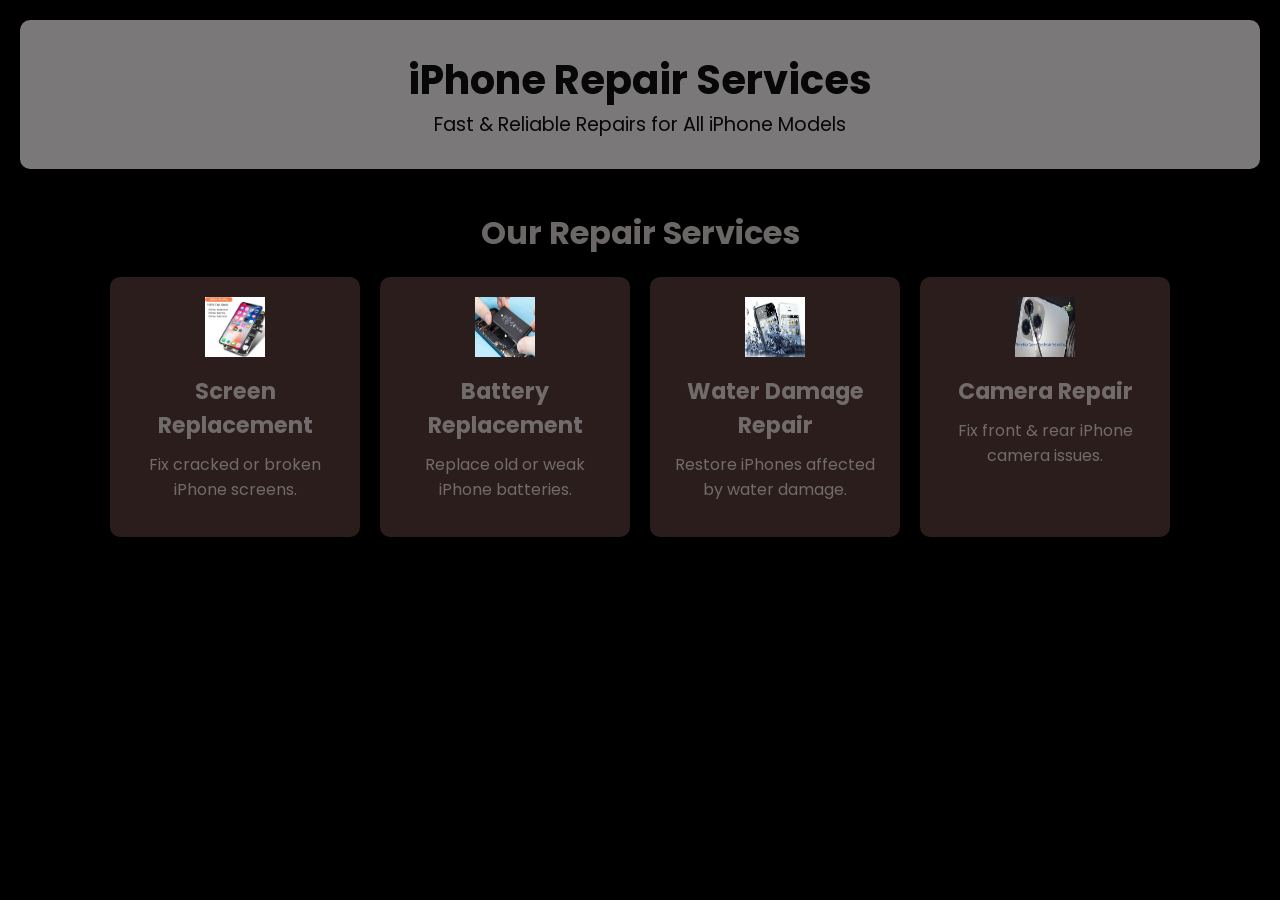
<file: iprepair.html>
<!DOCTYPE html>
<html lang="en">
<head>
    <meta charset="UTF-8">
    <meta name="viewport" content="width=device-width, initial-scale=1.0">
    <title>iPhone Repair Services</title>
    <link rel="stylesheet" href="iphonerepair.css">
</head>
<body>

    <!-- Header Section -->
    <header>
        <h1>iPhone Repair Services</h1>
        <p>Fast & Reliable Repairs for All iPhone Models</p>
    </header>

    <!-- Services Section -->
    <section class="services">
        <h2>Our Repair Services</h2>
        <div class="service-list">
            <div class="service">
                <img src="images/R.jpeg" alt="Screen Repair">
                <h3>Screen Replacement</h3>
                <p>Fix cracked or broken iPhone screens.</p>
               
            </div>
            <div class="service">
                <img src="images/ba.jpeg" alt="Battery Replacement">
                <h3>Battery Replacement</h3>
                <p>Replace old or weak iPhone batteries.</p>
                
            </div>
            <div class="service">
                <img src="images/water.jpeg" alt="Water Damage Repair">
                <h3>Water Damage Repair</h3>
                <p>Restore iPhones affected by water damage.</p>
                 
            </div>
            <div class="service">
                <img src="images/camera.jpg" alt="Camera Repair">
                <h3>Camera Repair</h3>
                <p>Fix front & rear iPhone camera issues.</p>
            
            </div>
        </div>
    </section>

    <!-- Contact Section -->
    

</body>
</html>
</file>
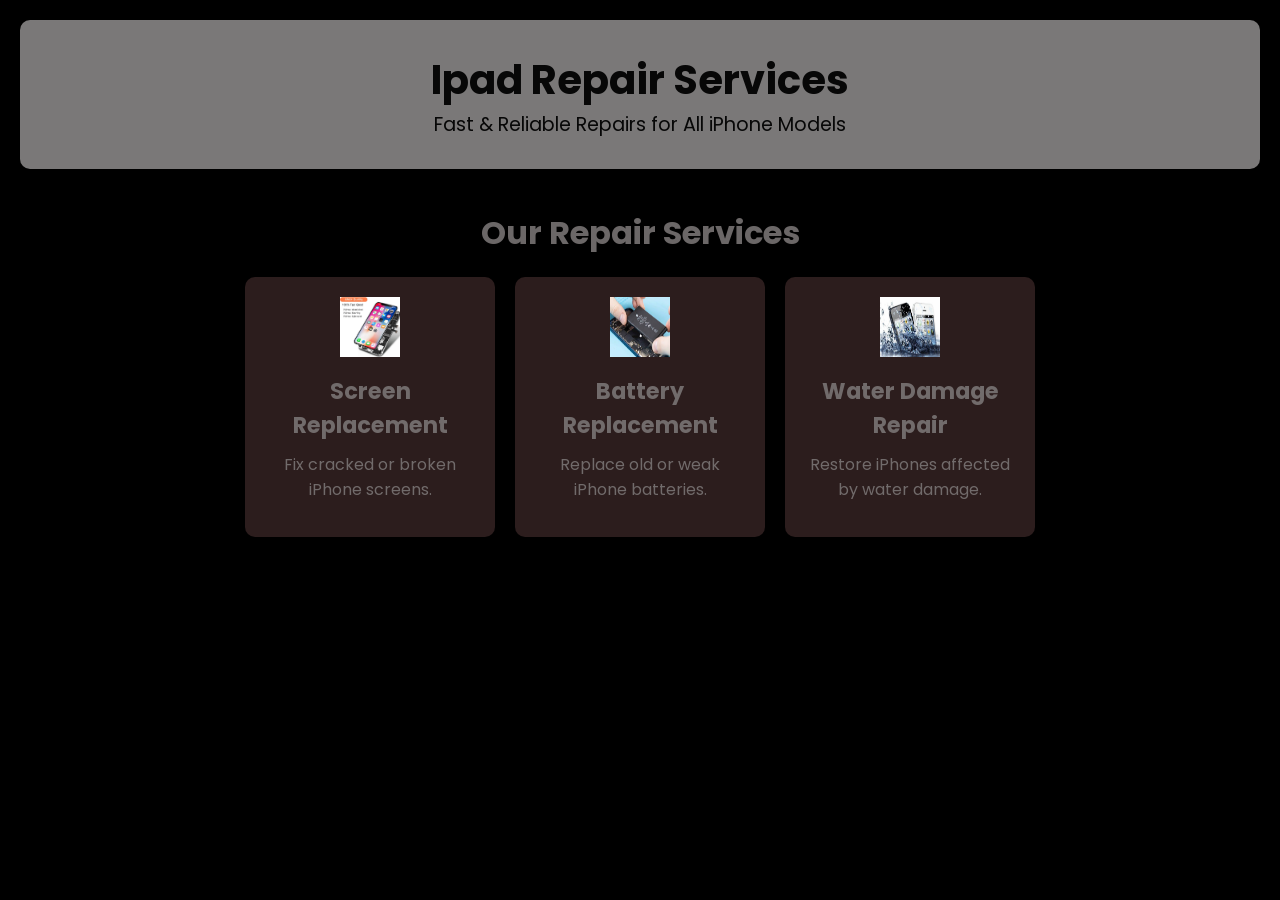
<file: iwrepair.html>
<!DOCTYPE html>
<html lang="en">
<head>
    <meta charset="UTF-8">
    <meta name="viewport" content="width=device-width, initial-scale=1.0">
    <title>iPhone Repair Services</title>
    <link rel="stylesheet" href="iphonerepair.css">
</head>
<body>

    <!-- Header Section -->
    <header>
        <h1>Ipad Repair Services</h1>
        <p>Fast & Reliable Repairs for All iPhone Models</p>
    </header>

    <!-- Services Section -->
    <section class="services">
        <h2>Our Repair Services</h2>
        <div class="service-list">
            <div class="service">
                <img src="images/R.jpeg" alt="Screen Repair">
                <h3>Screen Replacement</h3>
                <p>Fix cracked or broken iPhone screens.</p>
               
            </div>
            <div class="service">
                <img src="images/ba.jpeg" alt="Battery Replacement">
                <h3>Battery Replacement</h3>
                <p>Replace old or weak iPhone batteries.</p>
                
            </div>
            <div class="service">
                <img src="images/water.jpeg" alt="Water Damage Repair">
                <h3>Water Damage Repair</h3>
                <p>Restore iPhones affected by water damage.</p>
                 
            </div>
          
        </div>
    </section>

    <!-- Contact Section -->
    

</body>
</html>
</file>
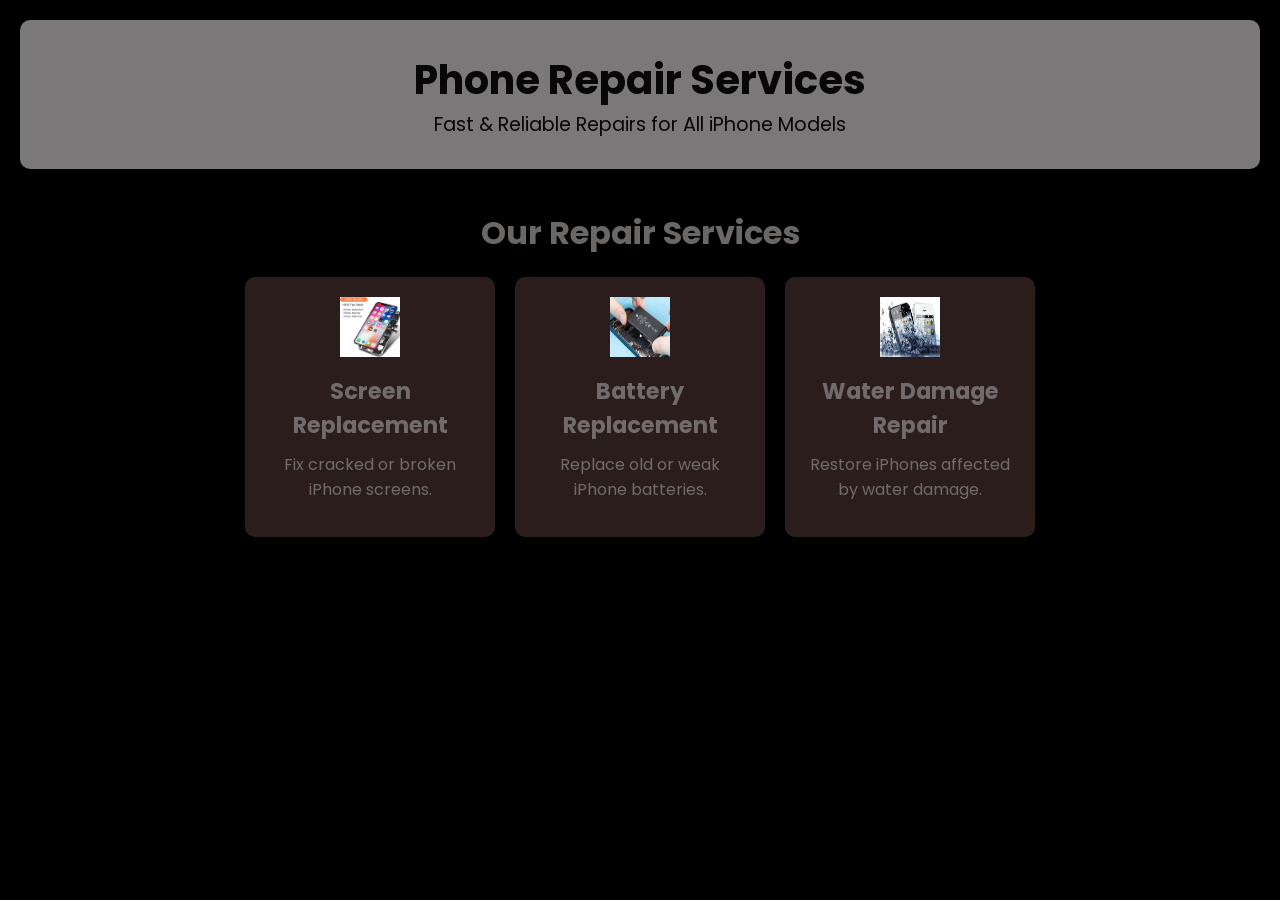
<file: otrepair.html>
<!DOCTYPE html>
<html lang="en">
<head>
    <meta charset="UTF-8">
    <meta name="viewport" content="width=device-width, initial-scale=1.0">
    <title>iPhone Repair Services</title>
    <link rel="stylesheet" href="iphonerepair.css">
</head>
<body>

    <!-- Header Section -->
    <header>
        <h1>Phone Repair Services</h1>
        <p>Fast & Reliable Repairs for All iPhone Models</p>
    </header>

    <!-- Services Section -->
    <section class="services">
        <h2>Our Repair Services</h2>
        <div class="service-list">
            <div class="service">
                <img src="images/R.jpeg" alt="Screen Repair">
                <h3>Screen Replacement</h3>
                <p>Fix cracked or broken iPhone screens.</p>
               
            </div>
            <div class="service">
                <img src="images/ba.jpeg" alt="Battery Replacement">
                <h3>Battery Replacement</h3>
                <p>Replace old or weak iPhone batteries.</p>
                
            </div>
            <div class="service">
                <img src="images/water.jpeg" alt="Water Damage Repair">
                <h3>Water Damage Repair</h3>
                <p>Restore iPhones affected by water damage.</p>
                 
            </div>
          
        </div>
    </section>

    <!-- Contact Section -->
    

</body>
</html>

    <style>

@import url('https://fonts.googleapis.com/css2?family=Poppins:wght@300;400;600&display=swap');

* {
    margin: 0;
    padding: 0;
    box-sizing: border-box;
    font-family: 'Poppins', sans-serif;
}

body {
    background: #000000;
    color: #7e7a7ad8;
    text-align: center;
    padding: 20px;
}

/* Header */
header {
    background: #7a7878;
    color: #070707;
    padding: 30px;
    border-radius: 10px;
    margin-bottom: 20px;
}

header h1 {
    font-size: 2.5rem;
}

header p {
    font-size: 1.2rem;
}

/* Services */
.services {
    padding: 20px;
}

.services h2 {
    font-size: 2rem;
    margin-bottom: 20px;
}

.service-list {
    display: flex;
    flex-wrap: wrap;
    justify-content: center;
    gap: 20px;
}

.service {
    background: #da8f8f33;
    padding: 20px;
    border-radius: 10px;
    width: 250px;
    box-shadow: 0 4px 10px rgba(0, 0, 0, 0.1);
    transition: 0.3s;
}

.service:hover {
    transform: translateY(-5px);
}

.service img {
    width: 60px;
    height: 60px;
    margin-bottom: 10px;
}

.service h3 {
    font-size: 1.4rem;
    margin-bottom: 10px;
}

.service p {
    font-size: 1rem;
    margin-bottom: 15px;
}

.service button {
    background: #ff5733;
    color: #fff;
    padding: 10px 15px;
    border: none;
    font-size: 1rem;
    cursor: pointer;
    border-radius: 5px;
    transition: 0.3s;
}

.service button:hover {
    background: #d1401c;
}

 
/* Responsive Design */
@media screen and (max-width: 768px) {
    .service-list {
        flex-direction: column;
        align-items: center;
    }

    .service {
        width: 90%;
    }

    header h1 {
        font-size: 2rem;
    }

    header p, .contact p {
        font-size: 1rem;
    }
}
</style>
</body>
</html>
</file>
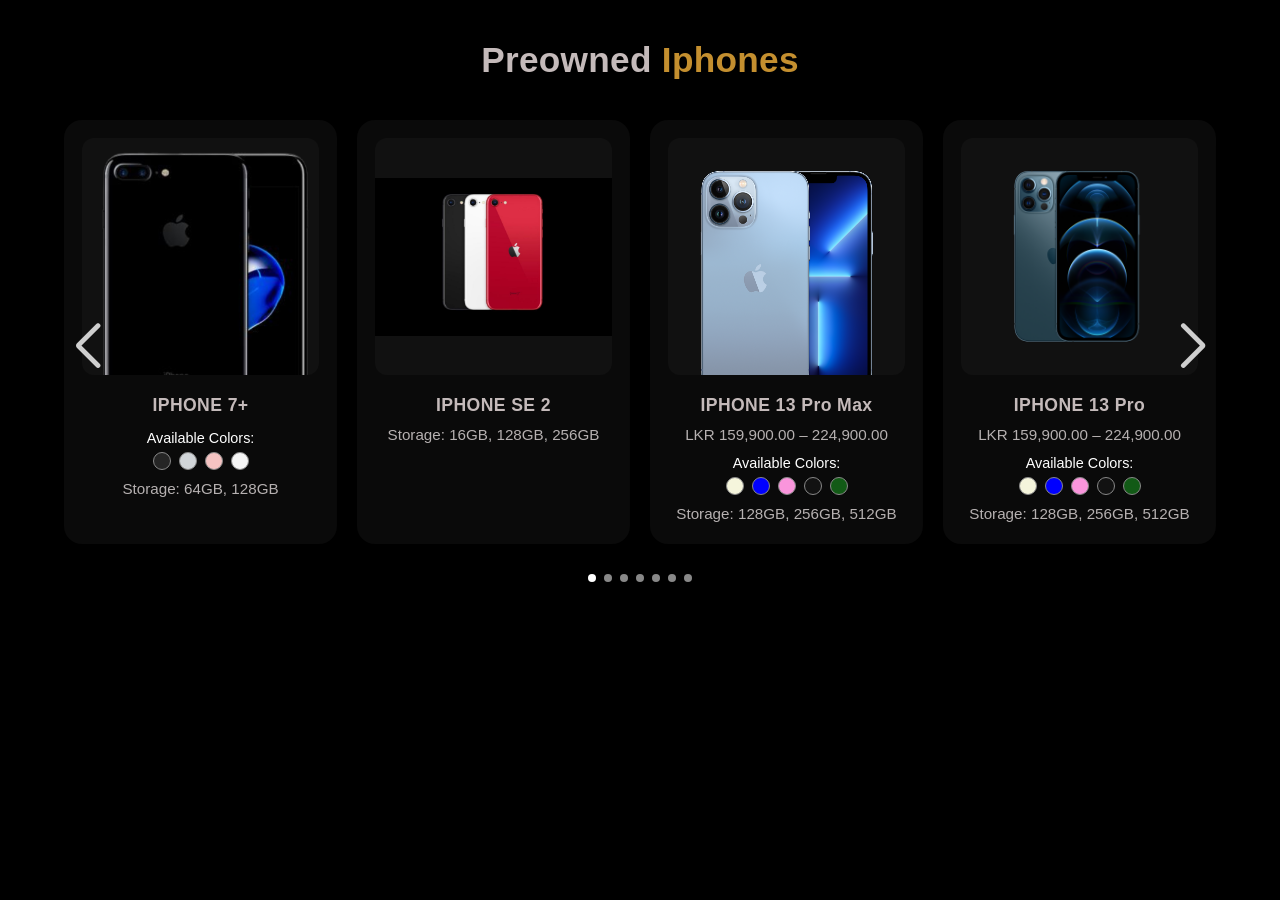
<file: preowned.html>
<!DOCTYPE html>
<html lang="en">
<head>
  <meta charset="UTF-8" />
  <meta name="viewport" content="width=device-width, initial-scale=1.0" />
  <title>Preowned iPhones</title>

  <!-- Swiper CSS -->
  <link rel="stylesheet" href="https://cdn.jsdelivr.net/npm/swiper@11/swiper-bundle.min.css" />

  <style>
    :root{
      --text:#c4baba;
      --bg:#000;
      --card:#0a0a0a;
      --muted:#b6b1b1;
      --accent:#c48f2f; /* title accent */
    }
    * { box-sizing: border-box; }
    body {
      margin: 0;
      font-family: "SF Pro Display","Helvetica Neue",Arial,sans-serif;
      background: var(--bg);
      color: var(--text);
    }

    /* Section Title */
    .sections-title {
      font-size: 2.2rem;
      text-align: center;
      margin: 40px 0 20px;
      font-weight: 600;
      letter-spacing: .3px;
    }
    .sections-title span { color: var(--accent); }

    /* Swiper Container */
    .swiper {
      width: 90%;
      max-width: 1400px;
      margin: auto;
      padding: 20px 0 50px;
    }
    .swiper-wrapper { align-items: stretch; }
    .swiper-slide {
      height: auto;                 /* let cards size naturally */
      display: flex;                /* make card fill slide */
    }

    /* Product Cards */
    .productsss-card {
      background: var(--card);
      border-radius: 18px;
      box-shadow: 0 6px 20px rgba(0,0,0,0.25);
      padding: 18px;
      text-align: center;
      transition: transform .3s ease, box-shadow .3s ease;
      width: 100%;
      display: flex;
      flex-direction: column;
      position: relative;
    }
    .productsss-card:hover {
      transform: translateY(-6px);
      box-shadow: 0 16px 35px rgba(0,0,0,0.4);
    }

    .productsss-card .media {
      width: 100%;
      aspect-ratio: 1/1;            /* consistent layout */
      border-radius: 12px;
      overflow: hidden;
      margin-bottom: 12px;
      background: #111;
      display: grid;
      place-items: center;
    }
    .productsss-card img {
      max-width: 100%;
      max-height: 100%;
      object-fit: contain;
      display: block;
    }

    .productsss-card h3 {
      font-size: 1.1rem;
      margin: 8px 0 6px;
      letter-spacing: .4px;
    }
    .productsss-card p {
      font-size: .95rem;
      color: var(--muted);
      margin: 4px 0;
    }

    /* Hot label */
    .hot-label {
      position: absolute;
      top: 10px; left: 10px;
      font-size: .75rem;
      padding: 4px 8px;
      background: #e11d48;
      color: #fff;
      border-radius: 999px;
      letter-spacing: .3px;
    }

    /* Color Options */
    .color-options { margin: 8px 0 6px; }
    .color-options label {
      display: block;
      font-size: .9rem;
      color: #fff;
      margin-bottom: 6px;
    }
    .color-range {
      display: flex;
      gap: 8px;
      justify-content: center;
      flex-wrap: wrap;
    }
    .color-dot {
      width: 18px; height: 18px;
      border-radius: 50%;
      border: 1px solid #888;
      cursor: pointer;
      outline: none;
    }
    .color-dot:focus { box-shadow: 0 0 0 3px rgba(255,255,255,0.25); }

    /* Swiper Arrows */
    .swiper-button-next, .swiper-button-prev {
      color: #cfcfcf;
      font-weight: bold;
      transition: transform .2s;
    }
    .swiper-button-next:hover, .swiper-button-prev:hover { transform: scale(1.15); }

    /* Swiper Dots (high contrast on black) */
    .swiper-pagination-bullet { background: #888; opacity: 1; }
    .swiper-pagination-bullet-active { background: #fff; }

    /* Responsive tweaks */
    @media (max-width: 992px) {
      .sections-title { font-size: 1.8rem; }
    }
    @media (max-width: 768px) {
      .sections-title { font-size: 1.6rem; }
      .productsss-card h3 { font-size: 1rem; }
      .productsss-card p { font-size: .88rem; }
    }
    @media (max-width: 576px) {
      .sections-title { font-size: 1.35rem; }
      .productsss-card { padding: 14px; }
    }
  </style>
</head>
<body>

  <!-- ===== Preowned iPhones Section ===== -->
  <section class="Preowned" id="Preowned" aria-label="Preowned iPhones">
    <h1 class="sections-title">Preowned <span>Iphones</span></h1>

    <!-- Slider -->
    <div class="swiper mySwiper">
      <div class="swiper-wrapper">

        <!-- Product 1 -->
        <div class="swiper-slide">
          <article class="productsss-card">
            <div class="media">
              <img src="images/Untitled design (4).png" alt="iPhone 7 Plus in multiple colors" loading="lazy">
            </div>
            <h3>IPHONE 7+</h3>
            <div class="color-options">
              <label>Available Colors:</label>
              <div class="color-range" role="listbox" aria-label="iPhone 7 Plus colors">
                <button class="color-dot" style="background-color:#252525" aria-label="Black"></button>
                <button class="color-dot" style="background-color:#D1D5D8" aria-label="Silver"></button>
                <button class="color-dot" style="background-color:#F5C3C2" aria-label="Rose Gold"></button>
                <button class="color-dot" style="background-color:#F5F5F5" aria-label="White"></button>
              </div>
            </div>
            <p>Storage: 64GB, 128GB</p>
          </article>
        </div>

        <!-- Product 2 -->
        <div class="swiper-slide">
          <article class="productsss-card">
            <div class="media">
              <img src="images/iphone-se2-price-release-date-1504.jpg" alt="iPhone SE 2" loading="lazy">
            </div>
            <h3>IPHONE SE 2</h3>
            <p>Storage: 16GB, 128GB, 256GB</p>
          </article>
        </div>

        <!-- Product 3: 13 Pro Max -->
        <div class="swiper-slide">
          <article class="productsss-card">
            <div class="media">
              <img id="product-image-13" src="images/pngimg.com_-_iphone_13_PNG29.png" alt="iPhone 13 Pro Max" loading="lazy">
            </div>
            <h3>IPHONE 13 Pro Max</h3>
            <p>LKR 159,900.00 – 224,900.00</p>
            <div class="color-options">
              <label>Available Colors:</label>
              <div class="color-range">
                <button class="color-dot" style="background-color:#F5F5DC" aria-label="White" onclick="changeImage('product-image-13','images/13pm-white.png')"></button>
                <button class="color-dot" style="background-color:#0000FF" aria-label="Blue"  onclick="changeImage('product-image-13','images/13pm-blue.png')"></button>
                <button class="color-dot" style="background-color:#fa95dc" aria-label="Pink"  onclick="changeImage('product-image-13','images/13pm-pink.png')"></button>
                <button class="color-dot" style="background-color:#121212" aria-label="Black" onclick="changeImage('product-image-13','images/13pm-black.png')"></button>
                <button class="color-dot" style="background-color:#125a16" aria-label="Green" onclick="changeImage('product-image-13','images/13pm-green.png')"></button>
              </div>
            </div>
            <p>Storage: 128GB, 256GB, 512GB</p>
          </article>
        </div>

        <!-- Product 4: 13 Pro -->
        <div class="swiper-slide">
          <article class="productsss-card">
            <div class="media">
              <img id="product-image-14" src="images/pngimg.com_-_iphone_12_PNG3.png" alt="iPhone 13 Pro" loading="lazy">
            </div>
            <h3>IPHONE 13 Pro</h3>
            <p>LKR 159,900.00 – 224,900.00</p>
            <div class="color-options">
              <label>Available Colors:</label>
              <div class="color-range">
                <button class="color-dot" style="background-color:#F5F5DC" aria-label="White" onclick="changeImage('product-image-14','images/13pm-white.png')"></button>
                <button class="color-dot" style="background-color:#0000FF" aria-label="Blue"  onclick="changeImage('product-image-14','images/13pm-blue.png')"></button>
                <button class="color-dot" style="background-color:#fa95dc" aria-label="Pink"  onclick="changeImage('product-image-14','images/13pm-pink.png')"></button>
                <button class="color-dot" style="background-color:#121212" aria-label="Black" onclick="changeImage('product-image-14','images/13pm-black.png')"></button>
                <button class="color-dot" style="background-color:#125a16" aria-label="Green" onclick="changeImage('product-image-14','images/13pm-green.png')"></button>
              </div>
            </div>
            <p>Storage: 128GB, 256GB, 512GB</p>
          </article>
        </div>

        <!-- Product 5: 11 Pro Max -->
        <div class="swiper-slide">
          <article class="productsss-card">
            <span class="hot-label">Hot Selling</span>
            <div class="media">
              <img id="product-image-19" src="images/pngimg.com_-_iphone_13_PNG29.png" alt="iPhone 11 Pro Max" loading="lazy">
            </div>
            <h3>IPHONE 11 Pro Max</h3>
            <div class="color-options">
              <label>Available Colors:</label>
              <div class="color-range">
                <button class="color-dot" style="background-color:#F5F5DC" aria-label="White" onclick="changeImage('product-image-19','images/11pm-white.jpg')"></button>
                <button class="color-dot" style="background-color:#eb64cd" aria-label="Pink"  onclick="changeImage('product-image-19','images/11pm-pink.jpg')"></button>
                <button class="color-dot" style="background-color:#616161" aria-label="Grey"  onclick="changeImage('product-image-19','images/11pm-grey.jpg')"></button>
                <button class="color-dot" style="background-color:#1e4607" aria-label="Green" onclick="changeImage('product-image-19','images/11pm-green.jpg')"></button>
              </div>
            </div>
            <p>Storage: 64GB, 128GB</p>
          </article>
        </div>

        <!-- Product 6: 11 Pro -->
        <div class="swiper-slide">
          <article class="productsss-card">
            <div class="media">
              <img id="product-image-20" src="images/pngimg.com_-_iphone_13_PNG29.png" alt="iPhone 11 Pro" loading="lazy">
            </div>
            <h3>IPHONE 11 Pro</h3>
            <div class="color-options">
              <label>Available Colors:</label>
              <div class="color-range">
                <button class="color-dot" style="background-color:#F5F5DC" aria-label="White" onclick="changeImage('product-image-20','images/11pm-white.jpg')"></button>
                <button class="color-dot" style="background-color:#eb64cd" aria-label="Pink"  onclick="changeImage('product-image-20','images/11pm-pink.jpg')"></button>
                <button class="color-dot" style="background-color:#616161" aria-label="Grey"  onclick="changeImage('product-image-20','images/11pm-grey.jpg')"></button>
                <button class="color-dot" style="background-color:#1e4607" aria-label="Green" onclick="changeImage('product-image-20','images/11pm-green.jpg')"></button>
              </div>
            </div>
            <p>Storage: 64GB, 128GB</p>
          </article>
        </div>

        <!-- Product 7: 11 -->
        <div class="swiper-slide">
          <article class="productsss-card">
            <span class="hot-label">Hot Selling</span>
            <div class="media">
              <img id="product-image-21" src="images/Openjourney (1320967357836820512).png" alt="iPhone 11" loading="lazy">
            </div>
            <h3>IPHONE 11</h3>
            <div class="color-options">
              <label>Available Colors:</label>
              <div class="color-range">
                <button class="color-dot" style="background-color:#F5F5DC" aria-label="White" onclick="changeImage('product-image-21','images/12-white.jpg')"></button>
                <button class="color-dot" style="background-color:#0000FF" aria-label="Blue"  onclick="changeImage('product-image-21','images/12-blue.jpg')"></button>
                <button class="color-dot" style="background-color:#A285E0" aria-label="Purple" onclick="changeImage('product-image-21','images/12-purple.jpg')"></button>
                <button class="color-dot" style="background-color:#FF0000" aria-label="Red"   onclick="changeImage('product-image-21','images/12-red.jpg')"></button>
                <button class="color-dot" style="background-color:#47b650" aria-label="Green" onclick="changeImage('product-image-21','images/12-green.jpg')"></button>
              </div>
            </div>
            <p>Storage: 64GB, 128GB</p>
          </article>
        </div>

        <!-- Add more products by duplicating a .swiper-slide block -->
      </div>

      <!-- Navigation + Pagination -->
      <div class="swiper-button-next" aria-label="Next"></div>
      <div class="swiper-button-prev" aria-label="Previous"></div>
      <div class="swiper-pagination" aria-label="Pagination"></div>
    </div>
    
  </section>

  <!-- Swiper JS -->
  <script src="https://cdn.jsdelivr.net/npm/swiper@11/swiper-bundle.min.js"></script>
  <script>
    // Image swapper used by color dots
    function changeImage(id, src) {
      var img = document.getElementById(id);
      if (img) img.src = src;
    }

    // Init Swiper
    var swiper = new Swiper(".mySwiper", {
      slidesPerView: 4,
      spaceBetween: 20,
      loop: true,
      navigation: {
        nextEl: ".swiper-button-next",
        prevEl: ".swiper-button-prev",
      },
      pagination: {
        el: ".swiper-pagination",
        clickable: true,
      },
      breakpoints: {
        1200: { slidesPerView: 4 },
        992:  { slidesPerView: 3 },
        768:  { slidesPerView: 2 },
        0:    { slidesPerView: 1 }   /* small screens */
      },
    });
  </script>
</body>
</html>
</file>
<file: style.css>
@import url('https://fonts.googleapis.com/css2?family=Roboto:ital,wght@0,100;0,300;0,400;0,500;0,700;0,900;1,100;1,300;1,400;1,500;1,700;1,900&display=swap');
 
:root{
    --main-color: #002efc; /* Gold-like color */
    --hover-color: #1b05e4; /* Darker shade for hover */
    --background-color: #2900e0; /* Dark navbar background */
    --bg:#01013;
    --border:.1rem solid rgba(255,255,255,.3);
}

* {
    font-family: "Roboto", sans-serif;
    margin: 0;
    padding: 0;
    box-sizing: border-box;
    outline: none;
    border: none;
    text-decoration: none;
    text-transform: capitalize;
    transition: 0.2s linear;
}

html {
    font-size: 62.5%;
    scroll-padding-top: 9rem;
    scroll-behavior: smooth;
}

html::-webkit-scrollbar {
    width: .8rem;
}

html::-webkit-scrollbar-track {
    background: transparent;
}

html::-webkit-scrollbar-thumb {
    background: #fff;
    border-radius: 5rem;
}

body {
    background: black;
}

.heading {
    text-align: center;
    color: #fff;
    text-transform: uppercase;
    padding-bottom: 3.5rem;
    font-size: 4rem;
}

.heading span {
    color: var(--main-color);
    text-transform: uppercase;
}

section {
    padding: 2rem 7%;
}

.btn {
    margin-top: 1rem;
    display: inline-block;
    padding: 7rem 3rem;
    font-size: 1.7rem;
    color: #333;
    background: var(--main-color);
    cursor: pointer;
}

.btn:hover {
    letter-spacing: .2rem;
}

.header {
    background-color: #0a0a0a;
    display: flex;
    align-items: center;
    justify-content: space-between;
    padding: 1.5rem 7%;
    border-bottom: var(--border);
    position: fixed;
    top: 0;
    left: 0;
    right: 0;
    z-index: 1000;
}

/* Logo Styling */
.header .logo img {
    height: 40px;
    max-height: 40px;
    width: auto;
    margin-bottom: -5px;
}

/* Navbar Styling */
.header .navbar a {
    margin: 0 1rem;
    font-size: 1.6rem;
    color: #e4e4e4;
}

.header .navbar a:hover {
    color: var(--main-color);
    border-bottom: .1rem solid var(--main-color);
    padding-bottom: .5rem;
}

/* Dropdown Menu Styling */
.header .dropdown {
    position: relative;
    display: inline-block;
}

.header .dropdown button {
    background-color: #000000;
    color: rgb(255, 255, 255);
    padding: 14px 20px;
    border: none;
    cursor: pointer;
    font-size: 16px;
}

.header .dropdown-content {
    display:none;
    position: absolute;
    background-color: #000000;
    min-width: 160px;
    z-index: 1;
}

.header .dropdown-content a {
    color: rgb(247, 247, 247);
    padding: 12px 16px;
    text-decoration: none;
    display: block;
}

.header .dropdown-content a:hover {
    background-color: #ddd;
    color: black;
}

.header .dropdown:hover .dropdown-content {
    display: block;
}
.header .dropdown .dropdown-arrow {
   margin-left: 8px;  /* Add space between the text and the arrow */
   font-size: 0.8rem;  /* Adjust the size of the dropdown arrow */
   transition: transform 0.3s ease-in-out;  /* Smooth transition for the arrow */
}

.header .dropdown:hover.dropdown-arrow {
   transform: rotate(180deg); /* Rotates the arrow when hovering over the dropdown */
}

.header .icons div {
    color: #fff;
    cursor: pointer;
    font-size: 2.5rem;
    margin-left: 2rem;
}

.header .icons div:hover {
    color: var(--main-color);
}

/* Sticky Navbar */
.header {
    position: fixed;
    top: 0;
    left: 0;
    width: 100%;
    z-index: 1000;
}

/* Media Queries for Responsiveness */
@media (max-width: 991px) {
    html {
        font-size: 55%;
    }

    .icons {
        display: block;
    }

    .header .navbar {
        position: absolute;
        top: 100%;
        right: 0;
        background: #000000;
        width: 30rem;
        height: calc(100vh - 9.5rem);
        display: none;
    }

    .header .navbar a {
        color: #ffffff;
        display: block;
        margin: 1.5rem;
        padding: 1rem;
        font-size: 2rem;
    }

    .header .navbar.active {
        right: 0;
        display: block;
    }
}

.icons {
    display: flex;
}

.Home {
    min-height: 100vh;
    display: flex;
    align-items: center;
   
    background-size: cover;
    background-position: center;
}

#bg-video {
    position: absolute;
    top: 0;
    left: 0;
    width: 100%;
    height: 100%;
    object-fit: cover; /* Ensures the video covers the screen without distortion */
    z-index: -1; /* Place the video behind other content */
}
.Home .content{
   max-width: 60rem;
}.Home {
    position: relative;
    width: 100%;
    height: 100vh;
    overflow: hidden;
}

/* Common style for both videos */
#bg-video-mobile {
    display: none; /* Hide the mobile video by default */
    position: absolute;
    top: 0;
    left: 0;
    width: 100%;
    height: 100%;
    object-fit: cover; /* Ensures the video covers the screen without distortion */
    z-index: -1; /* Place the video behind other content */
}
 

/* On small mobile screens, adjust */
@media (max-width: 768px) {
  .video-container {
    height: 60vh; /* Smaller height on mobile */
  }
}


 

@media (max-width: 768px) {
    .Home {
        height: auto;
        padding: 50px 20px;
        display: flex;
        flex-direction: column;
        justify-content: center;
    }
    
}

/* Extra Small Screens (Phones Below 480px) */
@media (max-width: 480px) {
    .Home {
        padding: 30px 15px;
    }

    
}


.Home .content {
    max-width: 60rem;
}

.Home .content h1 {
    font-size: 5rem;
    text-transform: uppercase;
    color: #0d30c9;
}

.Home .content p {
    font-size: 1.2rem;
    font-weight: lighter;
    line-height: 1.8;
    padding: 1rem 0;
    color: #b68e66;
}

.about .row {
    display: flex;
    align-items: center;
    background: var(--black);
    flex-wrap: wrap;
    justify-content: center;
    gap: 30px;
}

.about .row > div {
    flex-grow: 1;
    flex-basis: 0;
    min-width: 300px;
}

.about .row .images img {
    width: 100%;
}

.about .row .content h1 {
    font-size: 3rem;
    color: #ffffff;
}

.about-text {
    text-align: center;
    font-size: 18px;
    line-height: 1.6;
    padding: 10px 20px;
}
.video-container1 {
    max-width: 900px;   /* bigger size on large screens */
    width: 100%;         /* takes more width on mobile */
    margin: 30px auto;  /* centers with more spacing */
    border-radius: 20px; /* smoother rounded corners */
    overflow: hidden;   
    box-shadow: 0 6px 25px rgba(0,0,0,0.25); /* deeper shadow */
}

.video-container1 video {
    width: 100%;
    height: auto;
    display: block;
    border-radius: 20px;
}
 .video-container {
    max-width: 900px;   /* bigger size on large screens */
    width: 95%;         /* takes more width on mobile */
    margin: 30px auto;  /* centers with more spacing */
    border-radius: 20px; /* smoother rounded corners */
    overflow: hidden;   
    box-shadow: 0 6px 25px rgba(0,0,0,0.25); /* deeper shadow */
}

.video-containervideo {
    width: 100%;
    height: auto;
    display: block;
    border-radius: 20px;
}
/* Mobile view adjustments */
@media (max-width: 768px) {
    .video-container {
        height: 40vh; /* smaller height for tablets/phones */
        border-radius: 12px;
    }
}

@media (max-width: 480px) {
    .video-container {
        height: 30vh; /* even smaller for small phones */
        border-radius: 10px;
    }
}
/* ===== Video Container 2 Styling ===== */
.video-container2 {
  position: relative;
  width: 100%;
  max-width: 1100px;    /* adjust for desktop size */
  margin: 30px auto;    /* center on page */
  border-radius: 18px;
  overflow: hidden;
  box-shadow: 0 8px 28px rgba(0,0,0,0.25);
  background: #000;
}

/* Maintain 16:9 ratio */
.video-container2::before {
  content: "";
  display: block;
  padding-top: 56.25%;   /* 16:9 aspect ratio */
}

/* Video fills the container */
.video-container2 video {
  position: absolute;
  inset: 0;
  width: 100%;
  height: 100%;
  object-fit: cover;     /* cover = nice crop effect */
  border: none;
}

/* Mobile tweaks */
@media (max-width: 600px) {
  .video-container2 {
    border-radius: 12px;
    margin: 20px auto;
  }
}
/* CSS */
.btn {
  display: inline-block;
  padding: 12px 24px;
  background: #4a00e0; /* gradient purple */
  background: linear-gradient(90deg, #8e2de2, #4a00e0);
  color: white;
  font-size: 16px;
  font-weight: bold;
  border-radius: 30px;
  text-decoration: none;
  box-shadow: 0 4px 10px rgba(0,0,0,0.2);
  transition: 0.3s ease;
}

.btn:hover {
  background: linear-gradient(90deg, #4a00e0, #8e2de2);
  transform: scale(1.05);
}

.about {
    display: flex;
    align-items: center;
    justify-content: flex-start;
    padding: 20px;
    background-color: #0a0a0a;
    border-radius: 10px;
    gap: 20px;
    flex-direction: column;
    position: relative;
}

 
.about-us .heading {
    font-size: 2.5rem;
    margin-bottom: 20px;
    text-align: right;
    color: #0481ff;
}

.about-us .content {
    display: flex;
    align-items: flex-start;
    justify-content: space-between;
    width: 100%;
    max-width: 1200px;
    gap: 20px;
    height: auto;
}

.text-container {
    background-color: #04081b;
    color: #e76262;
    padding: 15px;
    border-radius: 8px;
    width: 100%;
    flex: 1;
    text-align: right;
}

.text-container h3 {
    margin-top: 0;
    font-size: 1.5rem;
}

.text-container p {
    margin: 10px 0 0 0;
    font-size: 1rem;
    line-height: 1.6;
}
.video-section {
  position: relative;
  width: 100%;
  height: 100vh; /* Full desktop height */
  overflow: hidden;
}

/* Video background */
.video-section video {
  position: absolute;
  top: 50%;
  left: 50%;
  min-width: 100%;
  min-height: 100%;
  width: auto;
  height: auto;
  
    transform: translate(-50%, -50%);
  object-fit: cover; /* Ensures it fills screen */
}

/* Overlay text */
.video-overlay {
  position: relative;
  text-align: center;
  top: 40%;
  color: #fff;
  z-index: 2;
  padding: 0 20px;
}

.video-overlay h1 {
  font-size: 3rem;
  font-weight: 700;
  letter-spacing: 2px;
}

.video-overlay p {
  font-size: 1.2rem;
  margin-top: 12px;
}

/* ===== Mobile Responsive ===== */
@media (max-width: 768px) {
  .video-section {
    height: 70vh; /* Reduce height on mobile */
  }

  .video-overlay h1 {
    font-size: 2rem;
  }

  .video-overlay p {
    font-size: 1rem;
  }
}
/* Video Container */
.video-container2 {
  position: relative;
  width: 100%;
  max-width: 100%;   /* Full width */
  height: auto;
  overflow: hidden;
  border-radius: 18px; /* Smooth rounded corners */
  box-shadow: 0 6px 20px rgba(0, 0, 0, 0.25); /* Elegant shadow */
  margin: 20px auto;
}

/* Video Style */
.video-container2 video {
  width: 100%;
  height: 100%;
  object-fit: cover; /* Keeps aspect ratio, covers container */
  display: block;
  border-radius: 18px;
}

/* Responsive Adjustments */
@media (max-width: 768px) {
  .video-container2 {
    border-radius: 12px;
    margin: 15px;
    box-shadow: 0 4px 15px rgba(0, 0, 0, 0.2);
  }
}

@media (max-width: 480px) {
  .video-container2 {
    border-radius: 10px;
    margin: 10px;
  }
}
</file>
<file: watch.css>
body{
    font-family: 'Helvetica Neue', Arial, sans-serif;
    background-color: #000000; /* Light Apple-style gray */
    color: #fff; /* Dark Apple-style text */
    margin: 0;
    padding: 0;
  }
  
  .header {
    display: flex;
    justify-content: space-between;
    align-items: center;
    padding: 10px 20px;
    background-color: #000; /* Black header */
    color: #ffffff;
  }
  
  .header .logo {
    font-size: 1.8rem;
    font-weight: bold;
  }
  
  .header nav ul {
    list-style: none;
    display: flex;
    gap: 20px;
    margin: 0;
    padding: 0;
  }
  
  .header nav ul li a {
    color: #fff;
    text-decoration: none;
    font-size: 1rem;
  }
  
  /* Section Title */
   
  .sectionsss-title {
    text-align:center;
    font-size: 3.9rem;
    margin: 20px 0;
  }
  
  .sectionsss-title span {
    text-align: center;
    color: #ffffff; /* Apple Blue */
  }
  
  /* Products Grid */
  
  .productsss-grid {
    display: grid;
    grid-template-columns: repeat(auto-fit, minmax(300px, 1fr));
    gap: 20px;
    padding: 20px;
  }
 
  .products-box-container .box{
    text-align: center;
    border: var(--border);
    padding: 2rem;
 
  }
 
  .products-box-container .box .icons a{
     height: 5rem;
     width: 5rem;
     line-height: 5rem;
 
  }
  
  .productsss-card {
    background-color: #000000;
    border: 1px solid #e0e0e0;
    padding: 20px;
    text-align: center;
    border-radius: 8px;
    box-shadow: 0 4px 6px rgba(0, 0, 0, 0.1);
  }
   
  
  
  .productsss-card h3 {
    margin: 15px 0;
    font-size: 1.5rem;
  }
  
  .productsss-card p {
    font-size: 1.2rem;
    color: #fff;
  }
  
  .productsss-card .old-price {
    text-decoration: line-through;
    color: #999;
  }
  
  /* Color Options */
  .color-options {
    margin: 10px 0;
  }
  
  .color-options label {
    font-size: 0.9rem;
    color: #666;
    display: block;
    margin-bottom: 5px;
  }
  
  .color-range {
    display: flex;
    justify-content: center;
    gap: 10px;
  }
  
  .color-dot {
    width: 15px;
    height: 15px;
    border-radius: 50%;
    border: 1px solid #ddd;
    display: inline-block;
    cursor: pointer;
    transition: transform 0.2s ease-in-out;
  }
  
  .color-dot:hover {
    transform: scale(1.2);
    box-shadow: 0 0 5px rgba(0, 0, 0, 0.2);
  }


  
  /* Add To Cart Button */
  .btn {
    background-color: #b68e66; /* Apple Blue */
    color: #fff;
    border: none;
    padding: 10px 20px;
    border-radius: 5px;
    cursor: pointer;
    transition: background-color 0.3s;
  }
  
  .btn:hover {
    background-color: #b5b200;
  }
  
 

  





.productsss-card img {
    width: 200px;
    height: 200px;
    object-position: center;
    object-fit:contain;
    margin-bottom: 10px;
  }
</file>
<file: accessories.css>
body{
    font-family: 'Helvetica Neue', Arial, sans-serif;
    background-color: #000000; 
    color: #fff;
    margin: 0;
    padding: 0;
  }
  
  .header {
    display: flex;
    justify-content: space-between;
    align-items: center;
    padding: 10px 20px;
    background-color: #000; 
    color: #ffffff;
  }
  
  .header .logo {
    font-size: 1.8rem;
    font-weight: bold;
  }
  
  .header nav ul {
    list-style: none;
    display: flex;
    gap: 20px;
    margin: 0;
    padding: 0;
  }
  
  .header nav ul li a {
    color: #fff;
    text-decoration: none;
    font-size: 1rem;
  }
  
  /* Section Title */
   
  .sections-title {
    text-align:center;
    font-size: 3.9rem;
    margin: 20px 0;
  }
  
  .sections-title span {
    color: #b68e66; }
    /* Apple Blue */
    

  
  /* Products Grid */
  
  .box-container{
    display: flex;
    justify-content: space-between;
    align-items: center;
    gap: 20px;
    flex-wrap: wrap;
    background-color: #000000;
    padding: 50px;
    text-align: center;
    border-radius: 8px;
    box-shadow: 0 4px 6px rgba(0, 0, 0, 0.1);
  }
 
  .box-container .box{
    flex-grow: 1;
    flex-basis: 0;
    text-align: center;
    border: var(--border);
    padding: 2rem;
    min-width: 500px;
  }
 
  .box-container .box .icons a{
     height: 5rem;
     width: 5rem;
     line-height: 5rem;
 
  }
   
  
  
  .box-container .box h3 {
    margin: 15px 0;
    font-size: 1.5rem;
  }
  
  .box-container.box p {
    font-size: 1.2rem;
    color:#fff;
  }
  
  .box-container .old-price {
    text-decoration: line-through;
    color:#fff;
  }
  
  /* Color Options */
  
  .color-options {
    margin: 10px 0;
  }
  
  .color-options label {
    font-size: 0.9rem;
    color: #666;
    display: block;
    margin-bottom: 5px;
  }
  
  .color-range {
    display: flex;
    justify-content: center;
    gap: 10px;
  }
  
  .color-dot {
    width: 15px;
    height: 15px;
    border-radius: 50%;
    border: 1px solid #ddd;
    display: inline-block;
    cursor: pointer;
    transition: transform 0.2s ease-in-out;
  }
  
  .color-dot:hover {
    transform: scale(1.2);
    box-shadow: 0 0 5px rgba(0, 0, 0, 0.2);
  }


  
  /* Add To Cart Button */
  
  .btn {
    background-color: #b68e66; /* Apple Blue */
    
    color: #fff;
    border: none;
    padding: 10px 20px;
    border-radius: 5px;
    cursor: pointer;
    transition: background-color 0.3s;
  }
  
  .btn:hover {
    background-color: #b5b200;
  }
</file>
<file: preownediphones.css>
body{
    font-family: 'Helvetica Neue', Arial, sans-serif;
    background-color: #000000; 
    color: #fff;
    margin: 0;
    padding: 0;
  }
  
  .header {
    display: flex;
    justify-content: space-between;
    align-items: center;
    padding: 10px 20px;
    background-color: #000; 
    color: #ffffff;
  }
  
  .header .logo {
    font-size: 1.8rem;
    font-weight: bold;
  }
  
  .header nav ul {
    list-style: none;
    display: flex;
    gap: 20px;
    margin: 0;
    padding: 0;
  }
  
  .header nav ul li a {
    color: #fff;
    text-decoration: none;
    font-size: 1rem;
  }
  
  /* Section Title */
   
  .sections-title {
    text-align:center;
    font-size: 3.9rem;
    margin: 20px 0;
  }
  
  .sections-title span {
    color: #b68e66; }
    /* Apple Blue */
    

  
  /* Products Grid */
  
  .box-container{
    display: flex;
    justify-content: space-between;
    align-items: center;
    gap: 20px;
    flex-wrap: wrap;
    background-color: #000000;
    padding: 50px;
    text-align: center;
    border-radius: 8px;
    box-shadow: 0 4px 6px rgba(0, 0, 0, 0.1);
  }
 
  .box-container .box{
    flex-grow: 1;
    flex-basis: 0;
    text-align: center;
    border: var(--border);
    padding: 2rem;
    min-width: 500px;
  }
 
  .box-container .box .icons a{
     height: 5rem;
     width: 5rem;
     line-height: 5rem;
 
  }
   
  
  
  .box-container .box h3 {
    margin: 15px 0;
    font-size: 1.5rem;
  }
  
  .box-container.box p {
    font-size: 1.2rem;
    color:#fff;
  }
  
  .box-container .old-price {
    text-decoration: line-through;
    color:#333;
  }
  
  /* Color Options */
  
  .color-options {
    margin: 10px 0;
  }
  
  .color-options label {
    font-size: 0.9rem;
    color: #666;
    display: block;
    margin-bottom: 5px;
  }
  
  .color-range {
    display: flex;
    justify-content: center;
    gap: 10px;
  }
  
  .color-dot {
    width: 15px;
    height: 15px;
    border-radius: 50%;
    border: 1px solid #ddd;
    display: inline-block;
    cursor: pointer;
    transition: transform 0.2s ease-in-out;
  }
  
  .color-dot:hover {
    transform: scale(1.2);
    box-shadow: 0 0 5px rgba(0, 0, 0, 0.2);
  }


  
  /* Add To Cart Button */
  
  .btn {
    background-color: #b68e66; /* Apple Blue */
    
    color: #fff;
    border: none;
    padding: 10px 20px;
    border-radius: 5px;
    cursor: pointer;
    transition: background-color 0.3s;
  }
  
  .btn:hover {
    background-color: #b5b200;
  }
</file>
<file: Airpods.css>
body{
    font-family: 'Helvetica Neue', Arial, sans-serif;
    background-color: #000000; /* Light Apple-style gray */
    color: #fff; /* Dark Apple-style text */
    margin: 0;
    padding: 0;
  }
  
  .header {
    display: flex;
    justify-content: space-between;
    align-items: center;
    padding: 10px 20px;
    background-color: #000; /* Black header */
    color: #ffffff;
  }
  
  .header .logo {
    font-size: 1.8rem;
    font-weight: bold;
  }
  
  .header nav ul {
    list-style: none;
    display: flex;
    gap: 20px;
    margin: 0;
    padding: 0;
  }
  
  .header nav ul li a {
    color: #fff;
    text-decoration: none;
    font-size: 1rem;
  }
  
  /* Section Title */
   
  .sectionssss-title {
    text-align:center;
    font-size: 3.9rem;
    margin: 20px 0;
    display: flex;
  }
  
  .sectionssss-title span {
    text-align: center;
    color: #b68e66; /* Apple Blue */
    display: flex;
  }
  
  /* Products Grid */
  
  .productssss-grid {
    display: flex;
    grid-template-columns: repeat(auto-fit, minmax(300px, 1fr));
    gap: 20px;
    padding: 20px;
    height: 40rem;
  }
 
  .products-box-container .box{
    text-align: center;
    border: var(--border);
    padding: 2rem;
    display: flex;
 
  }
 
  .products-box-container .box .icons a{
     height: 5rem;
     width: 5rem;
     line-height: 5rem;
 
  }
  
  .productssss-cards {
    background-color: #000000;
    border: 1px solid #e0e0e0;
    padding: 20px;
    text-align: center;
    border-radius: 8px;
    box-shadow: 0 4px 6px rgba(0, 0, 0, 0.1);
  }
   
  
  
  .productssss-cards h3 {
    margin: 15px 0;
    font-size: 1.5rem;
  }
  
  .productssss-cards p {
    font-size: 1.2rem;
    color: #333;
  }
  
  .productssss-cards .old-price {
    text-decoration: line-through;
    color: #999;
  }
  
  /* Color Options */
  .color-options {
    margin: 10px 0;
  }
  
  .color-options label {
    font-size: 0.9rem;
    color: #666;
    display: block;
    margin-bottom: 5px;
  }
  
  .color-range {
    display: flex;
    justify-content: center;
    gap: 10px;
  }
  
  .color-dot {
    width: 15px;
    height: 15px;
    border-radius: 50%;
    border: 1px solid #ddd;
    display: inline-block;
    cursor: pointer;
    transition: transform 0.2s ease-in-out;
  }
  
  .color-dot:hover {
    transform: scale(1.2);
    box-shadow: 0 0 5px rgba(0, 0, 0, 0.2);
  }


  
  /* Add To Cart Button */
  .btn {
    background-color: #b68e66; /* Apple Blue */
    color: #fff;
    border: none;
    padding: 10px 20px;
    border-radius: 5px;
    cursor: pointer;
    transition: background-color 0.3s;
  }
  
  .btn:hover {
    background-color: #b5b200;
  }
</file>
<file: services.css>
/* Google Font */
 

* {
    margin: 0;
    padding: 0;
    box-sizing: border-box;
    font-family: 'Poppins', sans-serif;
}

body {
    background: #6e6e6e;
    color: #333;
    text-align: center;
    padding: 20px;
}

.section-title {
    font-size: 2.5rem;
    font-weight: 600;
    margin-bottom: 20px;
    color: #333;
}

.section-title span {
    color: #ff5733;
}

/* Carousel Styling */
.carousel-container {
    position: relative;
    width: 80%;
    margin: auto;
    overflow: hidden;
}

.images-container {
    display: flex;
    transition: transform 0.5s ease-in-out;
}

.carousel-image {
    width: 100%;
    height: 400px;
    object-fit: cover;
    border-radius: 10px;
}

/* Carousel Arrows */
.prev-arrow, .next-arrow {
    position: absolute;
    top: 50%;
    transform: translateY(-50%);
    background: rgba(0, 0, 0, 0.5);
    color: #fff;
    border: none;
    padding: 15px;
    font-size: 20px;
    cursor: pointer;
    border-radius: 50%;
}

.prev-arrow { left: 10px; }
.next-arrow { right: 10px; }

.prev-arrow:hover, .next-arrow:hover {
    background: #ff5733;
}

/* Services List */
.services-list {
    display: flex;
    justify-content: center;
    gap: 20px;
    margin-top: 30px;
}

.service {
    background: #c9abab1c;
    padding: 20px;
    border-radius: 10px;
    width: 30%;
    box-shadow: 0 4px 10px rgba(0, 0, 0, 0.1);
    transition: 0.3s ease-in-out;
    box-shadow: #db0000;
    border-color: rgb(245, 245, 245);
    border-width: 1px;
    border-style: solid;
    border-radius: 10px;
    padding: 20px;
    width: 250px;
    box-shadow: 0 4px 10px rgba(80, 77, 77, 0.1);
    
}

.service:hover {
    transform: translateY(-5px);
    box-shadow: 0 8px 20px rgba(0, 0, 0, 0.2);
}

.service h2 {
    font-size: 1.5rem;
    color: #c7b5b5;
}

.service p {
    font-size: 1rem;
    margin: 10px 0;
}

.service-btn {
    background: #ff5733;
    color: #fff;
    padding: 10px 15px;
    border: none;
    font-size: 1rem;
    cursor: pointer;
    border-radius: 5px;
    transition: 0.3s;
}

.service-btn:hover {
    background: #d1401c;
}
@media screen and (max-width: 768px) {
  .services-list {
      flex-direction: column;
      align-items: center;
  }

  .service {
      width: 90%;
  }

  .carousel-image {
      height: 200px;
  }

  .section-title {
      font-size: 2rem;
  }
}

.service img {
  width: 100%; /* Ensures the image is responsive */
  max-width: 250px;
  height: auto;
  margin-bottom: 10px;
}

.service p {
  font-size: 1rem; /* Standard readable text */
  margin-bottom: 15px;
  color: #555; /* Slightly gray for better contrast */
}

.btn {
  font-size: 1rem; /* Ensures button text is legible */
  padding: 10px 15px;
  border-radius: 5px;
  background: #ff5733;
  color: white;
  border: none;
  cursor: pointer;
  transition: 0.3s;
}

.btn:hover {
  background: #d1401c;
}
</file>
<file: footer.css>
/* Footer Styling */
.footer {
    background-color: #ffffff; /* Dark background color */
    color: #f9f9f9; /* Light text color */
    padding: 2rem 1rem;
    text-align: center;
}

.footer-container {
    display: flex;
    flex-wrap: wrap; /* Makes it responsive */
    justify-content: space-around;
    gap: 2rem;
    max-width: 1200px;
    margin: 0 auto;
}

.footer-section {
    flex: 1 1 300px; /* Ensures each section adapts to screen size */
    margin: 0.5rem 0;
}

.footer-section h3 {
    font-size: 1.5rem;
    margin-bottom: 1rem;
    color: #000; /* Neon blue color for section titles */
}

.footer-section p, 
.footer-section a {
    font-size: 1rem;
    color: #000;
    text-decoration: none;
    margin-bottom: 0.5rem;
}

.footer-section a:hover {
    color: #000; /* Neon blue on hover */
}

.footer-section ul {
    list-style: none; /* Removes bullet points */
    padding: 0;
    margin: 0;
}

.footer-section ul li {
    margin-bottom: 0.5rem;
}

.footer-bottom {
    margin-top: 2rem;
    border-top: 1px solid #000; /* Adds a border line above bottom footer */
    padding-top: 1rem;
    font-size: 0.9rem;
    color: #ccc;
}

.footer-bottom p {
    margin: 0;
}
.social-links {
    display: flex;
    justify-content: center;
    gap: 15px;
}

.social-icon img {
    width: 40px;
    height: 40px;
    transition: transform 0.3s, opacity 0.3s;
    cursor: pointer;
}

.social-icon img:hover {
    transform: scale(1.2);
    opacity: 0.8;
}
</file>
<file: contact.css>
/*contact information*/
.contact .row{
    display: flex;
    align-items: center;
    background: var(--black);
    flex-wrap: wrap;
    gap: 1rem;
    padding: 20px;
 
 }
 .contact .row .map{
    flex: 1 1 45rem;
    width: 500px;
    object-fit: cover;
    display: flex;
 
 
 }
 
 
 .contact .row form{
    flex:1 1 45rem;
    padding:5rem 2rem;
    text-align: center;

    
    
 
 }
 
 .contact .row form h3{
    text-transform: uppercase;
    font-size: 3.5rem;
    color: #fff;
    
 
 }
 
 .contact .row form .inputBox{
    display: flex;
    align-items: center;
    margin-left: 5rem;
    margin-bottom: 2rem;
    background:var(--black);
    border: var(--border);
    padding-left: 14px;
 
 
 }
 .contact .row form .inputBox span{
    color: #fff;
    font-size: 2rem;
    padding-top: 50px;
    text-align: center;
    margin-top: -40px;
      /* Ensures proper alignment with input */
    align-items: center; 
    display: inline-flex;
    margin-bottom: 0%;

 }
 .contact .heading{
    text-align: center; /* Center the title horizontally */
    margin-top: 500px; /* Adjust spacing above the title */
    text-align: center; /* Center the title horizontally */
     /* Adjust spacing above the title */
    margin-bottom: 0px; /* Adjust spacing below the title */
    font-size: 2.5rem; /* Optional: Adjust font size */
    color: var(--gold); /* Ensure it matches your theme *//* Adjust spacing below the title */
    font-size: 2.5rem; /* Optional: Adjust font size */
    color: var(--gold); /* Ensure it matches your theme */
 }
 
 .contact .row form .inputBox input{
    width: 100%;
    padding: 2rem;
    font-size: 1.7rem;
    color:#fff;
    text-transform: none;
    background: none;
    
 
 
 }
</file>
<file: iphone.css>
body{
    font-family: 'Helvetica Neue', Arial, sans-serif;
    background-color: #000000; 
    color: #fff;
    margin: 0;
    padding: 0;
  }
  
  .header {
    display: flex;
    justify-content: space-between;
    align-items: center;
    padding: 10px 20px;
    background-color: #000; 
    color: #ffffff;
  }
  
  .header .logo {
    font-size: 1.8rem;
    font-weight: bold;
  }
  
  .header nav ul {
    list-style: none;
    display: flex;
    gap: 20px;
    margin: 0;
    padding: 0;
  }
  
  .header nav ul li a {
    color: #fff;
    text-decoration: none;
    font-size: 1rem;
  }
  
  /* Section Title */
   
  .sections-title {
    text-align:center;
    font-size: 3.9rem;
    margin: 20px 0;
  }
  
  .sections-title span {
    color: #ffffff; }
    /* Apple Blue */
    

  
  /* Products Grid */
  
  .box-container{
    display: flex;
    justify-content: space-between;
    align-items: center;
    gap: 20px;
    flex-wrap: wrap;
    background-color: #000000;
    padding: 50px;
    text-align: center;
    border-radius: 8px;
    box-shadow: 0 4px 6px rgba(0, 0, 0, 0.1);
  }
 
  .box-container .box{
    flex-grow: 1;
    flex-basis: 0;
    text-align: center;
    border: var(--border);
    padding: 2rem;
    min-width: 500px;
  }
 
  .box-container .box .icons a{
     height: 5rem;
     width: 5rem;
     line-height: 5rem;
 
  }
   
  
  
  .box-container .box h3 {
    margin: 15px 0;
    font-size: 1.5rem;
  }
  
  .box-container.box p {
    font-size: 1.2rem;
    color:#fff;
  }
  
  .box-container .old-price {
    text-decoration: line-through;
    color:#fff;
  }

 
  
  /* Color Options */
  
  .color-options {
    margin: 10px 0;
  }
  
  .color-options label {
    font-size: 0.9rem;
    color: #666;
    display: block;
    margin-bottom: 5px;
  }
  
  .color-range {
    display: flex;
    justify-content: center;
    gap: 10px;
  }
  
  .color-dot {
    width: 15px;
    height: 15px;
    border-radius: 50%;
    border: 1px solid #ddd;
    display: inline-block;
    cursor: pointer;
    transition: transform 0.2s ease-in-out;
  }
  
  .color-dot:hover {
    transform: scale(1.2);
    box-shadow: 0 0 5px rgba(0, 0, 0, 0.2);
  }


  
  /* Add To Cart Button */
  
  .btn {
    background-color: #b68e66; /* Apple Blue */
    
    color: #fff;
    border: none;
    padding: 10px 20px;
    border-radius: 5px;
    cursor: pointer;
    transition: background-color 0.3s;
  }
  
  .btn:hover {
    background-color: #b5b200;
  }
  
  .kk{
    color: #ddd;
  }

 /* Style for the Hot Selling label */
.hot-label {
  position: absolute;
  top: 10px;
  left: 10px;
  background-color: red;
  color: white;
  font-size: 14px;
  font-weight: bold;
  padding: 5px 10px;
  border-radius: 5px;
  text-transform: uppercase;
}

/* Ensure product cards have a relative position so the label is placed correctly */
.productsss-card {
  position: relative;
  display: flex;
  flex-direction: column;
  align-items: center;
  text-align: center;
  color: #999;
  
   
}
</file>
<file: iphonerepair.css>
/* Google Font */
@import url('https://fonts.googleapis.com/css2?family=Poppins:wght@300;400;600&display=swap');

* {
    margin: 0;
    padding: 0;
    box-sizing: border-box;
    font-family: 'Poppins', sans-serif;
}

body {
    background: #000000;
    color: #7e7a7ad8;
    text-align: center;
    padding: 20px;
}

/* Header */
header {
    background: #7a7878;
    color: #070707;
    padding: 30px;
    border-radius: 10px;
    margin-bottom: 20px;
}

header h1 {
    font-size: 2.5rem;
}

header p {
    font-size: 1.2rem;
}

/* Services */
.services {
    padding: 20px;
}

.services h2 {
    font-size: 2rem;
    margin-bottom: 20px;
}

.service-list {
    display: flex;
    flex-wrap: wrap;
    justify-content: center;
    gap: 20px;
}

.service {
    background: #da8f8f33;
    padding: 20px;
    border-radius: 10px;
    width: 250px;
    box-shadow: 0 4px 10px rgba(0, 0, 0, 0.1);
    transition: 0.3s;
}

.service:hover {
    transform: translateY(-5px);
}

.service img {
    width: 60px;
    height: 60px;
    margin-bottom: 10px;
}

.service h3 {
    font-size: 1.4rem;
    margin-bottom: 10px;
}

.service p {
    font-size: 1rem;
    margin-bottom: 15px;
}

.service button {
    background: #ff5733;
    color: #fff;
    padding: 10px 15px;
    border: none;
    font-size: 1rem;
    cursor: pointer;
    border-radius: 5px;
    transition: 0.3s;
}

.service button:hover {
    background: #d1401c;
}

 
/* Responsive Design */
@media screen and (max-width: 768px) {
    .service-list {
        flex-direction: column;
        align-items: center;
    }

    .service {
        width: 90%;
    }

    header h1 {
        font-size: 2rem;
    }

    header p, .contact p {
        font-size: 1rem;
    }
}
</file>
